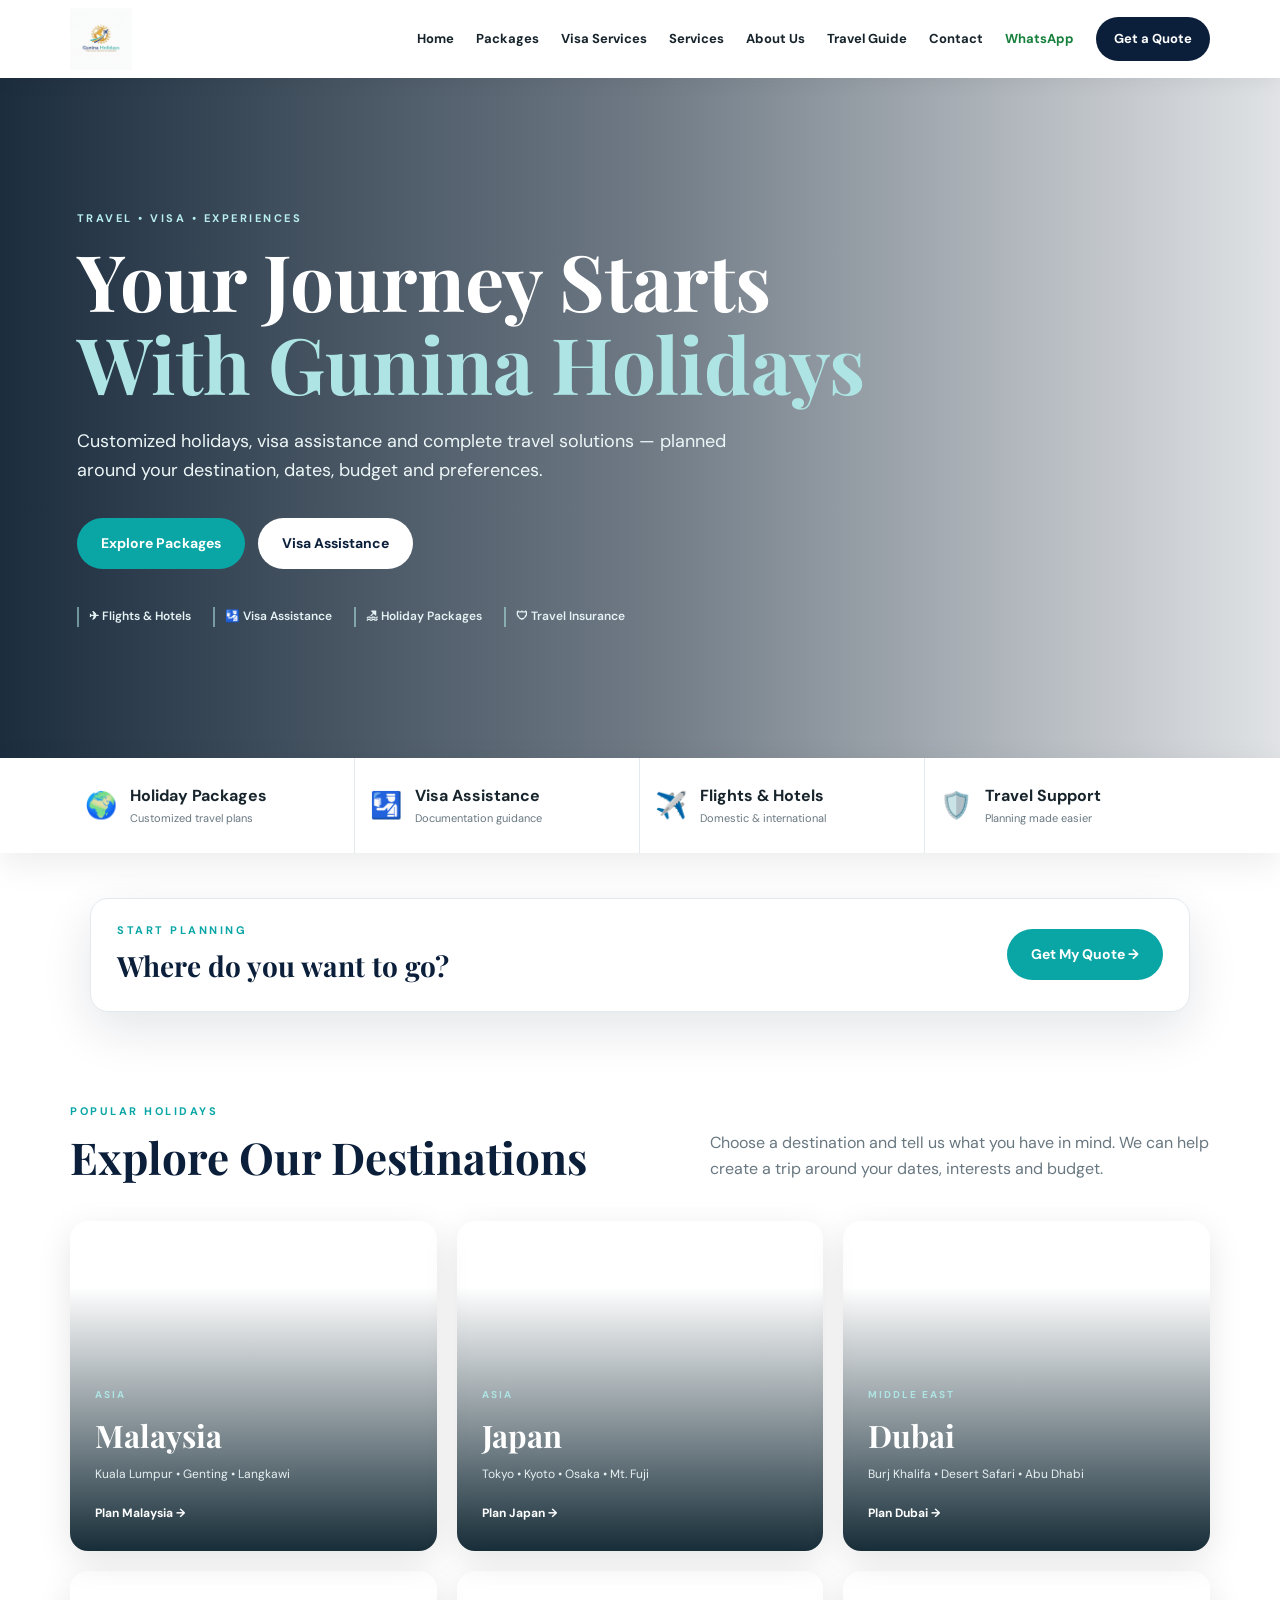
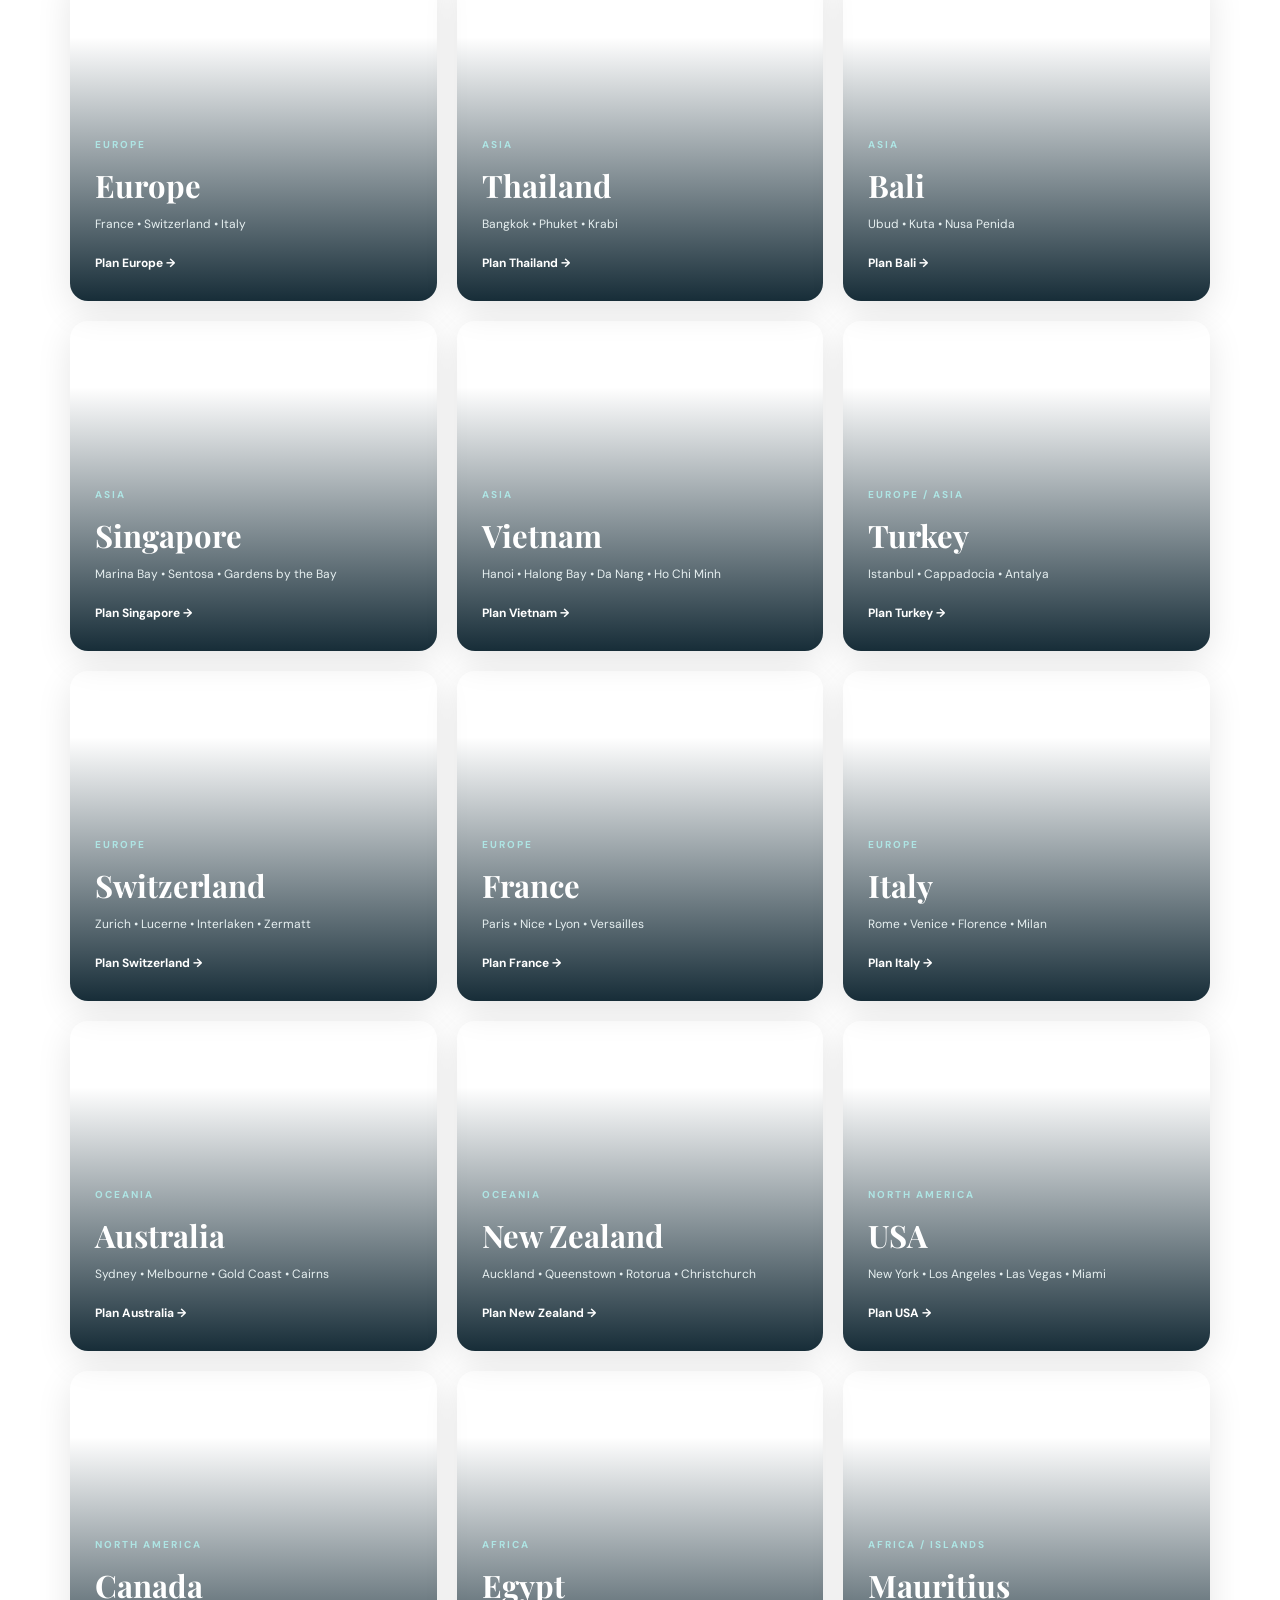
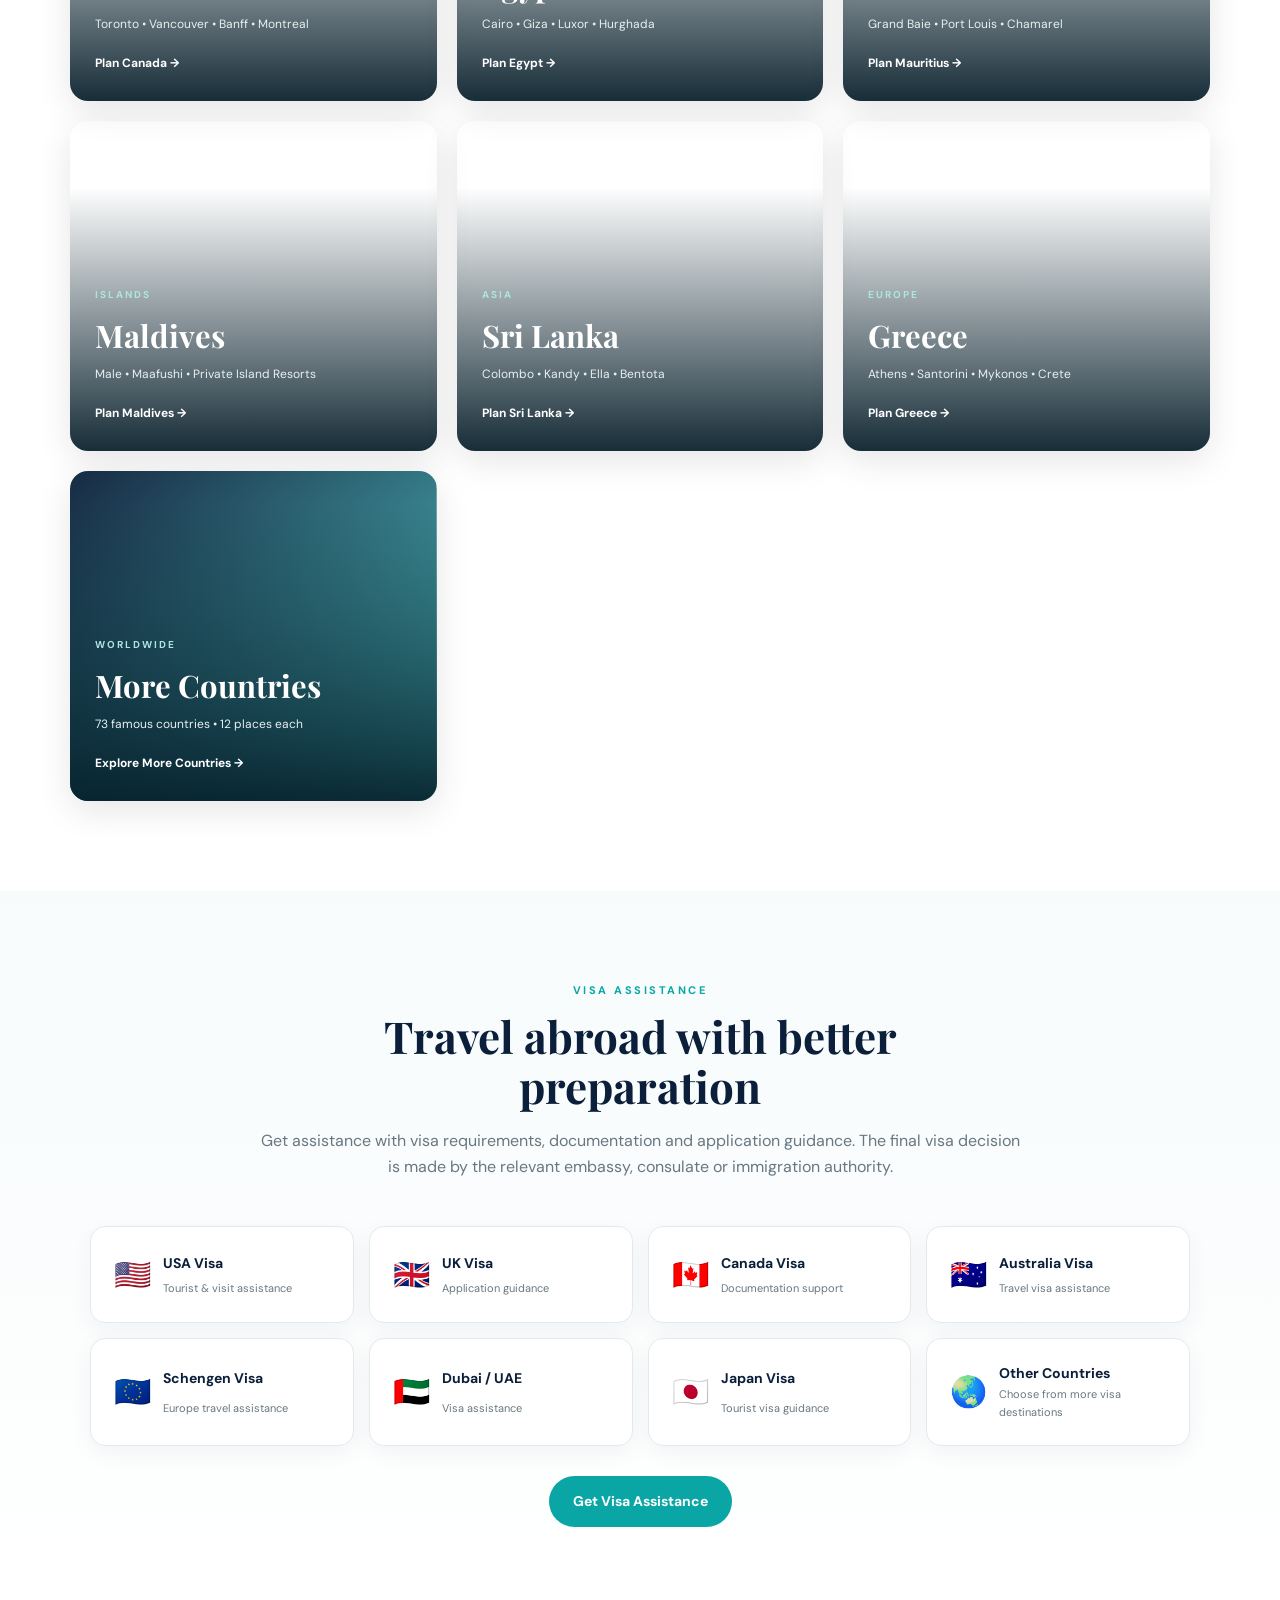
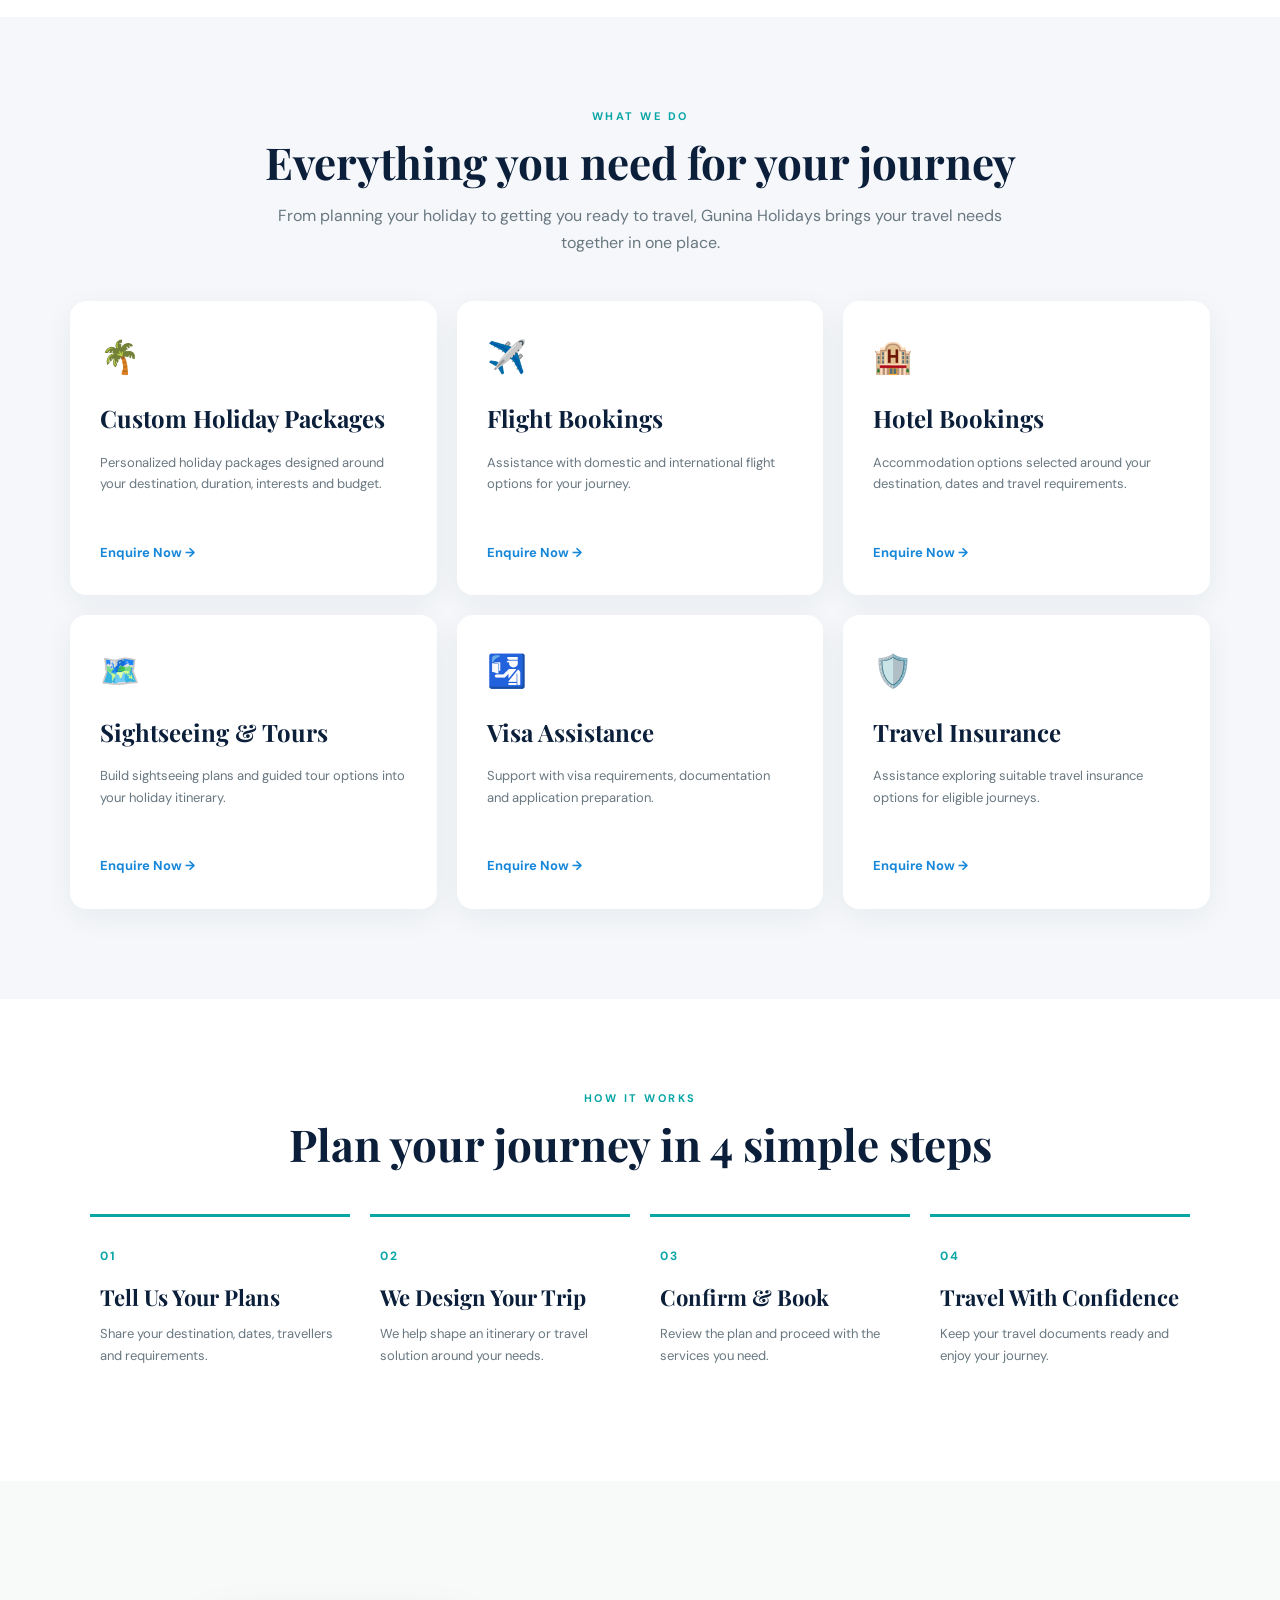
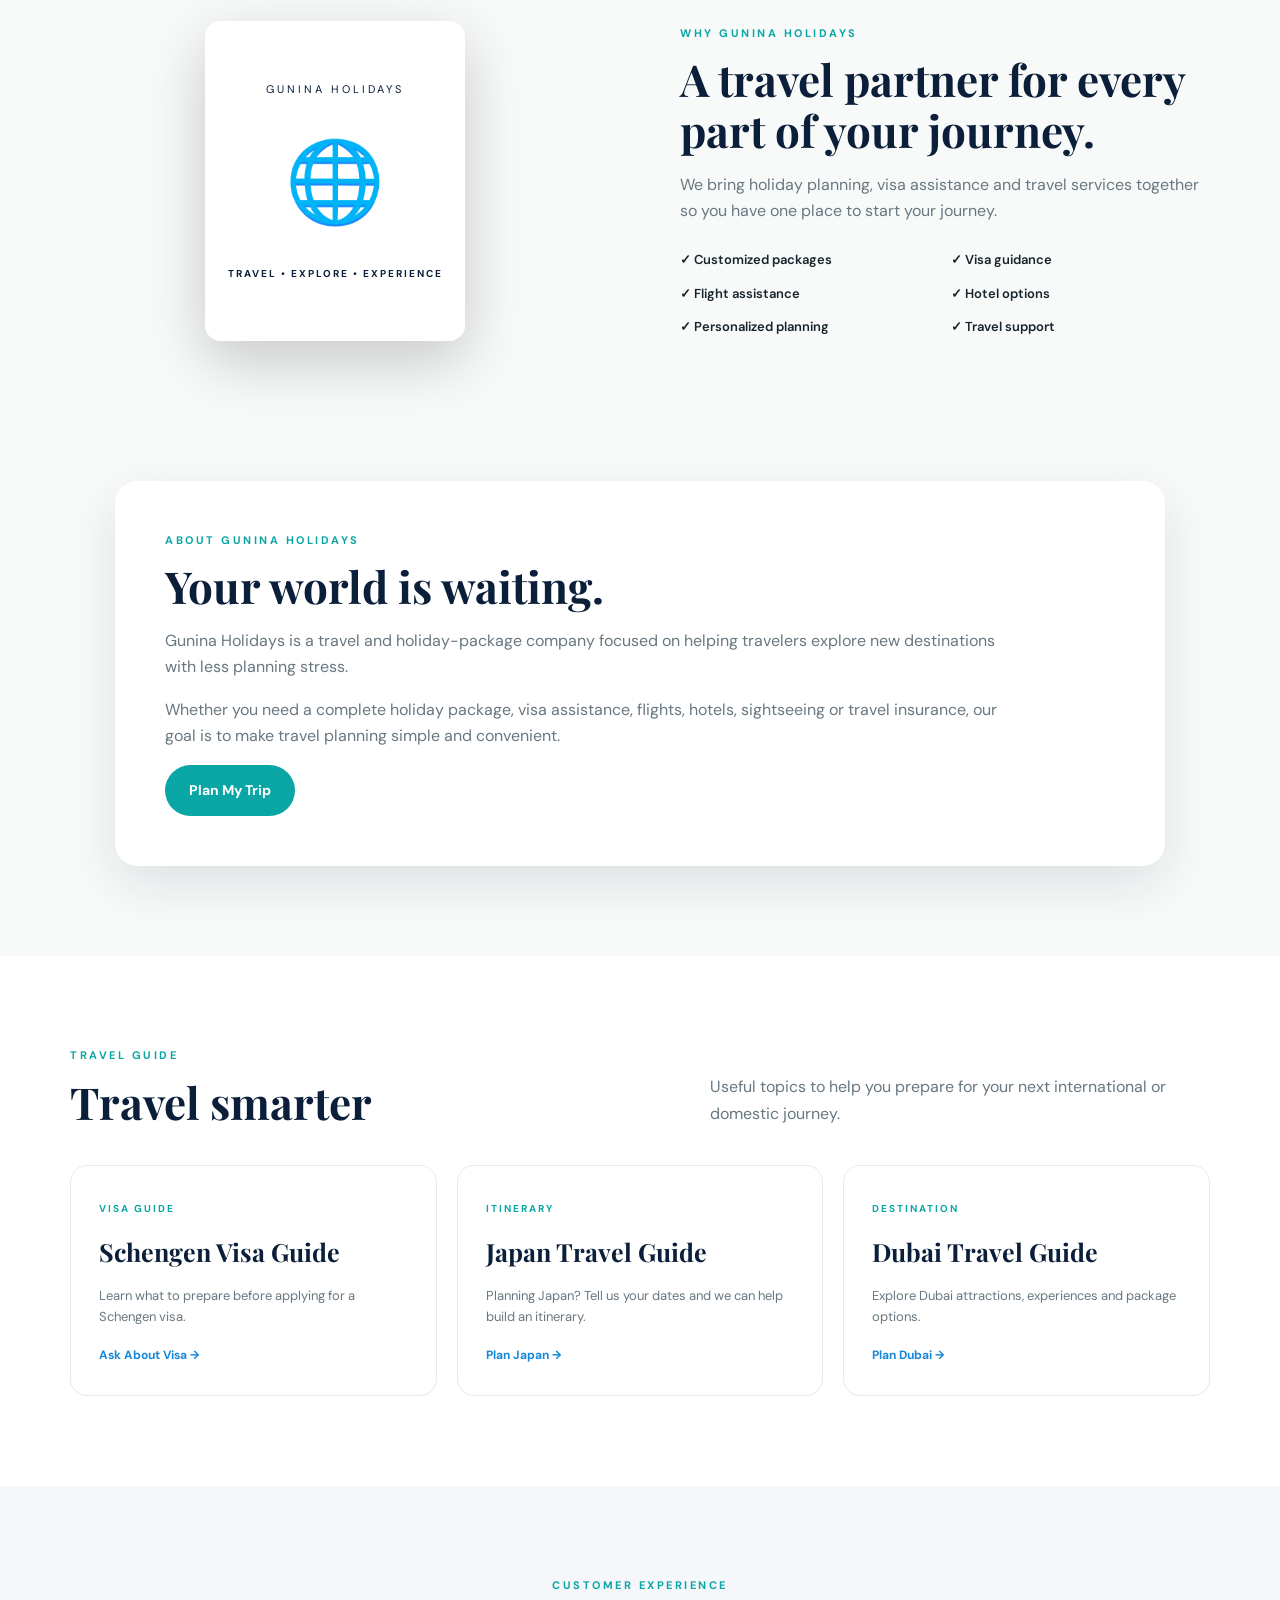
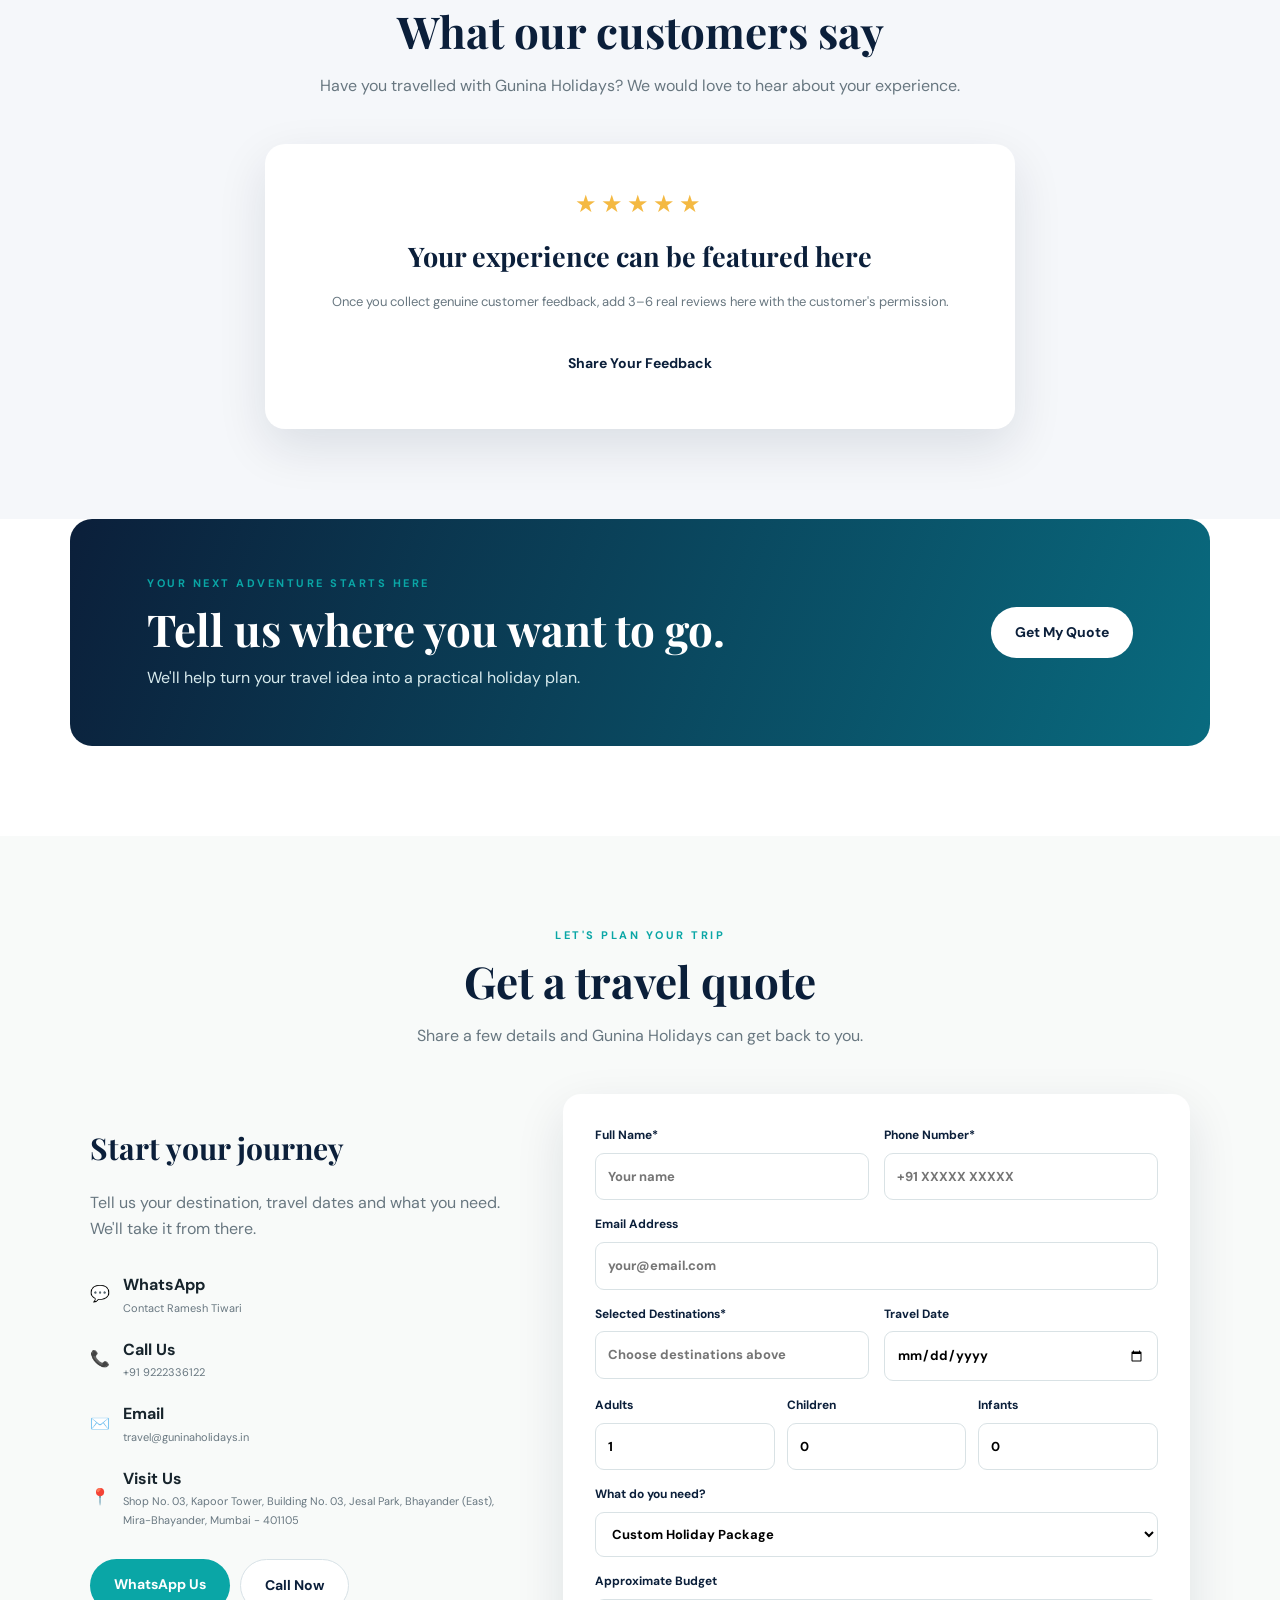
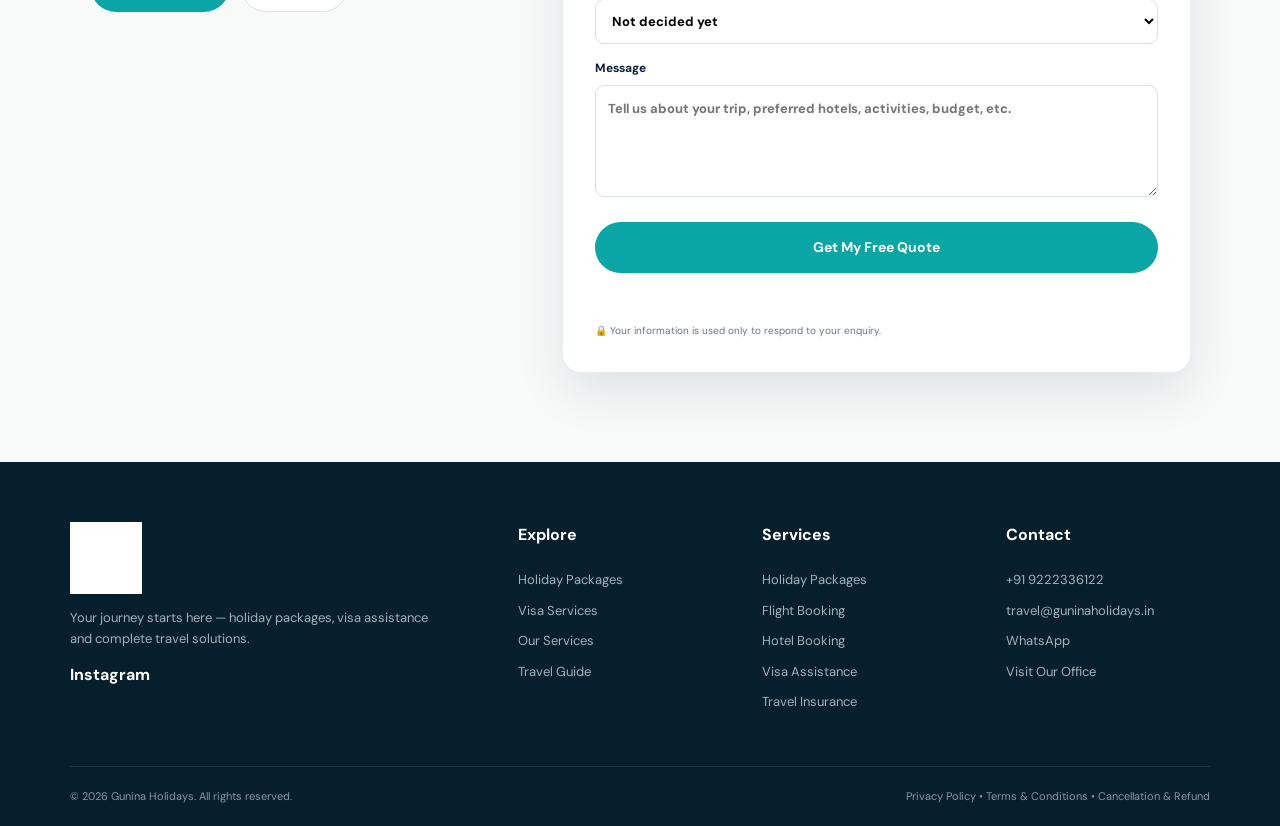
<file: index.html>
<!DOCTYPE html>
<html lang="en">
<head>
  <meta charset="UTF-8">
  <meta name="viewport" content="width=device-width, initial-scale=1.0">

  <title>Gunina Holidays | Holiday Packages, Visa Assistance & Travel Services</title>
  <meta name="description" content="Gunina Holidays offers customized domestic and international holiday packages, visa assistance, flight and hotel bookings, sightseeing and travel insurance. Plan your journey with us.">
  <meta name="keywords" content="Gunina Holidays, holiday packages, visa assistance, travel agency, travel agency Bhayander, visa consultant Bhayander, Dubai packages, Japan packages, Malaysia packages, Singapore packages, Vietnam packages, Europe packages, Schengen visa assistance, worldwide visa assistance">
  <meta name="author" content="Gunina Holidays">
  <meta name="robots" content="index, follow">
  <link rel="canonical" href="https://www.guninaholidays.in/">

  <meta property="og:title" content="Gunina Holidays | Your Journey Starts Here">
  <meta property="og:description" content="Customized holidays, visa assistance, flights, hotels and travel insurance from Gunina Holidays.">
  <meta property="og:type" content="website">
  <meta property="og:url" content="https://www.guninaholidays.in/">
  <meta property="og:image" content="gunina-holidays-logo.png">

  <meta name="theme-color" content="#0b1f3a">
  <link rel="preconnect" href="https://fonts.googleapis.com">
  <link rel="preconnect" href="https://fonts.gstatic.com" crossorigin>
  <link href="https://fonts.googleapis.com/css2?family=DM+Sans:wght@400;500;600;700&family=Playfair+Display:wght@600;700&display=swap" rel="stylesheet">
  <link rel="stylesheet" href="style.css">

  <script type="application/ld+json">
  {
    "@context": "https://schema.org",
    "@type": "TravelAgency",
    "name": "Gunina Holidays",
    "url": "https://www.guninaholidays.in/",
    "telephone": "+91 9222336122",
    "email": "travel@guninaholidays.in",
    "logo": "https://www.guninaholidays.in/gunina-holidays-logo.png",
    "description": "Holiday packages, visa assistance, flight and hotel bookings, sightseeing and travel insurance.",
    "address": {
      "@type": "PostalAddress",
      "streetAddress": "Shop No. 03, Kapoor Tower, Building No. 03, Jesal Park",
      "addressLocality": "Bhayander East",
      "addressRegion": "Maharashtra",
      "postalCode": "401105",
      "addressCountry": "IN"
    }
  }
  </script>
</head>

<body>
  <header class="navbar" id="top">
    <a class="brand" href="#home" aria-label="Gunina Holidays home">
      <img class="brand-logo" src="gunina-holidays-logo.png" alt="Gunina Holidays">
    </a>

    <button class="menu-toggle" aria-label="Open navigation menu" aria-expanded="false">☰</button>

    <nav class="nav-links" aria-label="Main navigation">
      <a href="#home">Home</a>
      <a href="#packages">Packages</a>
      <a href="#visa">Visa Services</a>
      <a href="#services">Services</a>
      <a href="#about">About Us</a>
      <a href="#travel-guide">Travel Guide</a>
      <a href="#contact">Contact</a>
      <a class="nav-whatsapp" href="https://wa.me/919222336122" target="_blank" rel="noopener">WhatsApp</a>
      <a href="#contact" class="nav-cta">Get a Quote</a>
    </nav>
  </header>

  <main>
    <!-- HERO -->
    <section id="home" class="hero">
      <div class="hero-overlay"></div>
      <div class="hero-content">
        <p class="eyebrow">TRAVEL • VISA • EXPERIENCES</p>
        <h1>Your Journey Starts <span>With Gunina Holidays</span></h1>
        <p class="hero-text">
          Customized holidays, visa assistance and complete travel solutions —
          planned around your destination, dates, budget and preferences.
        </p>
        <div class="hero-actions">
          <a href="#packages" class="btn btn-primary">Explore Packages</a>
          <a href="#visa" class="btn btn-light">Visa Assistance</a>
        </div>
        <div class="hero-trust">
          <span>✈ Flights & Hotels</span>
          <span>🛂 Visa Assistance</span>
          <span>🏖 Holiday Packages</span>
          <span>🛡 Travel Insurance</span>
        </div>
      </div>
    </section>

    <!-- QUICK SERVICES -->
    <section class="quick-services" aria-label="Key travel services">
      <div><div class="quick-icon">🌍</div><div><strong>Holiday Packages</strong><small>Customized travel plans</small></div></div>
      <div><div class="quick-icon">🛂</div><div><strong>Visa Assistance</strong><small>Documentation guidance</small></div></div>
      <div><div class="quick-icon">✈️</div><div><strong>Flights & Hotels</strong><small>Domestic & international</small></div></div>
      <div><div class="quick-icon">🛡️</div><div><strong>Travel Support</strong><small>Planning made easier</small></div></div>
    </section>

    <!-- QUICK ENQUIRY -->
    <section class="quick-enquiry">
      <div>
        <p class="eyebrow">START PLANNING</p>
        <h2>Where do you want to go?</h2>
      </div>
      <a href="#destinationPicker" class="btn btn-primary open-quote-picker">Get My Quote →</a>
    </section>

    <!-- PACKAGES -->
    <section id="packages" class="section">
      <div class="section-heading">
        <div>
          <p class="eyebrow">POPULAR HOLIDAYS</p>
          <h2>Explore Our Destinations</h2>
        </div>
        <p>Choose a destination and tell us what you have in mind. We can help create a trip around your dates, interests and budget.</p>
      </div>

      <div class="destination-grid">
        <article class="destination-card malaysia" data-destination="Malaysia"><div class="card-content"><span>ASIA</span><h3>Malaysia</h3><p>Kuala Lumpur • Genting • Langkawi</p><button type="button" class="card-plan">Plan Malaysia →</button></div></article>
        <article class="destination-card japan" data-destination="Japan"><div class="card-content"><span>ASIA</span><h3>Japan</h3><p>Tokyo • Kyoto • Osaka • Mt. Fuji</p><button type="button" class="card-plan">Plan Japan →</button></div></article>
        <article class="destination-card dubai" data-destination="Dubai / UAE"><div class="card-content"><span>MIDDLE EAST</span><h3>Dubai</h3><p>Burj Khalifa • Desert Safari • Abu Dhabi</p><button type="button" class="card-plan">Plan Dubai →</button></div></article>
        <article class="destination-card europe" data-destination="Europe"><div class="card-content"><span>EUROPE</span><h3>Europe</h3><p>France • Switzerland • Italy</p><button type="button" class="card-plan">Plan Europe →</button></div></article>
        <article class="destination-card thailand" data-destination="Thailand"><div class="card-content"><span>ASIA</span><h3>Thailand</h3><p>Bangkok • Phuket • Krabi</p><button type="button" class="card-plan">Plan Thailand →</button></div></article>
        <article class="destination-card bali" data-destination="Bali / Indonesia"><div class="card-content"><span>ASIA</span><h3>Bali</h3><p>Ubud • Kuta • Nusa Penida</p><button type="button" class="card-plan">Plan Bali →</button></div></article>
        <article class="destination-card singapore" data-destination="Singapore"><div class="card-content"><span>ASIA</span><h3>Singapore</h3><p>Marina Bay • Sentosa • Gardens by the Bay</p><button type="button" class="card-plan">Plan Singapore →</button></div></article>
        <article class="destination-card vietnam" data-destination="Vietnam"><div class="card-content"><span>ASIA</span><h3>Vietnam</h3><p>Hanoi • Halong Bay • Da Nang • Ho Chi Minh</p><button type="button" class="card-plan">Plan Vietnam →</button></div></article>
        <article class="destination-card turkey" data-destination="Turkey"><div class="card-content"><span>EUROPE / ASIA</span><h3>Turkey</h3><p>Istanbul • Cappadocia • Antalya</p><button type="button" class="card-plan">Plan Turkey →</button></div></article>
        <article class="destination-card switzerland" data-destination="Switzerland"><div class="card-content"><span>EUROPE</span><h3>Switzerland</h3><p>Zurich • Lucerne • Interlaken • Zermatt</p><button type="button" class="card-plan">Plan Switzerland →</button></div></article>
        <article class="destination-card france" data-destination="France"><div class="card-content"><span>EUROPE</span><h3>France</h3><p>Paris • Nice • Lyon • Versailles</p><button type="button" class="card-plan">Plan France →</button></div></article>
        <article class="destination-card italy" data-destination="Italy"><div class="card-content"><span>EUROPE</span><h3>Italy</h3><p>Rome • Venice • Florence • Milan</p><button type="button" class="card-plan">Plan Italy →</button></div></article>
        <article class="destination-card australia" data-destination="Australia"><div class="card-content"><span>OCEANIA</span><h3>Australia</h3><p>Sydney • Melbourne • Gold Coast • Cairns</p><button type="button" class="card-plan">Plan Australia →</button></div></article>
        <article class="destination-card newzealand" data-destination="New Zealand"><div class="card-content"><span>OCEANIA</span><h3>New Zealand</h3><p>Auckland • Queenstown • Rotorua • Christchurch</p><button type="button" class="card-plan">Plan New Zealand →</button></div></article>
        <article class="destination-card usa" data-destination="USA"><div class="card-content"><span>NORTH AMERICA</span><h3>USA</h3><p>New York • Los Angeles • Las Vegas • Miami</p><button type="button" class="card-plan">Plan USA →</button></div></article>
        <article class="destination-card canada" data-destination="Canada"><div class="card-content"><span>NORTH AMERICA</span><h3>Canada</h3><p>Toronto • Vancouver • Banff • Montreal</p><button type="button" class="card-plan">Plan Canada →</button></div></article>
        <article class="destination-card egypt" data-destination="Egypt"><div class="card-content"><span>AFRICA</span><h3>Egypt</h3><p>Cairo • Giza • Luxor • Hurghada</p><button type="button" class="card-plan">Plan Egypt →</button></div></article>
        <article class="destination-card mauritius" data-destination="Mauritius"><div class="card-content"><span>AFRICA / ISLANDS</span><h3>Mauritius</h3><p>Grand Baie • Port Louis • Chamarel</p><button type="button" class="card-plan">Plan Mauritius →</button></div></article>
        <article class="destination-card maldives" data-destination="Maldives"><div class="card-content"><span>ISLANDS</span><h3>Maldives</h3><p>Male • Maafushi • Private Island Resorts</p><button type="button" class="card-plan">Plan Maldives →</button></div></article>
        <article class="destination-card sri-lanka" data-destination="Sri Lanka"><div class="card-content"><span>ASIA</span><h3>Sri Lanka</h3><p>Colombo • Kandy • Ella • Bentota</p><button type="button" class="card-plan">Plan Sri Lanka →</button></div></article>
        <article class="destination-card greece" data-destination="Greece"><div class="card-content"><span>EUROPE</span><h3>Greece</h3><p>Athens • Santorini • Mykonos • Crete</p><button type="button" class="card-plan">Plan Greece →</button></div></article>
        <article class="destination-card more-countries" data-more-countries="true"><div class="card-content"><span>WORLDWIDE</span><h3>More Countries</h3><p>73 famous countries • 12 places each</p><button type="button" class="card-plan">Explore More Countries →</button></div></article>
      </div>
    </section>

    <!-- VISA -->
    <section id="visa" class="section visa-section">
      <div class="center-heading">
        <p class="eyebrow">VISA ASSISTANCE</p>
        <h2>Travel abroad with better preparation</h2>
        <p>Get assistance with visa requirements, documentation and application guidance. The final visa decision is made by the relevant embassy, consulate or immigration authority.</p>
      </div>

      <div class="visa-grid">
        <a class="visa-card" href="#contact"><span>🇺🇸</span><strong>USA Visa</strong><small>Tourist & visit assistance</small></a>
        <a class="visa-card" href="#contact"><span>🇬🇧</span><strong>UK Visa</strong><small>Application guidance</small></a>
        <a class="visa-card" href="#contact"><span>🇨🇦</span><strong>Canada Visa</strong><small>Documentation support</small></a>
        <a class="visa-card" href="#contact"><span>🇦🇺</span><strong>Australia Visa</strong><small>Travel visa assistance</small></a>
        <a class="visa-card" href="#contact"><span>🇪🇺</span><strong>Schengen Visa</strong><small>Europe travel assistance</small></a>
        <a class="visa-card" href="#contact"><span>🇦🇪</span><strong>Dubai / UAE</strong><small>Visa assistance</small></a>
        <a class="visa-card" href="#contact"><span>🇯🇵</span><strong>Japan Visa</strong><small>Tourist visa guidance</small></a>
        <button class="visa-card visa-other-btn" type="button" id="openOtherVisa"><span>🌏</span><strong>Other Countries</strong><small>Choose from more visa destinations</small></button>
      </div>

      <div class="center-action"><a href="#contact" class="btn btn-primary">Get Visa Assistance</a></div>
    </section>

    <!-- SERVICES -->
    <section id="services" class="section services-section">
      <div class="center-heading">
        <p class="eyebrow">WHAT WE DO</p>
        <h2>Everything you need for your journey</h2>
        <p>From planning your holiday to getting you ready to travel, Gunina Holidays brings your travel needs together in one place.</p>
      </div>

      <div class="service-grid">
        <article class="service-card"><div class="service-icon">🌴</div><h3>Custom Holiday Packages</h3><p>Personalized holiday packages designed around your destination, duration, interests and budget.</p><a href="#contact">Enquire Now →</a></article>
        <article class="service-card"><div class="service-icon">✈️</div><h3>Flight Bookings</h3><p>Assistance with domestic and international flight options for your journey.</p><a href="#contact">Enquire Now →</a></article>
        <article class="service-card"><div class="service-icon">🏨</div><h3>Hotel Bookings</h3><p>Accommodation options selected around your destination, dates and travel requirements.</p><a href="#contact">Enquire Now →</a></article>
        <article class="service-card"><div class="service-icon">🗺️</div><h3>Sightseeing & Tours</h3><p>Build sightseeing plans and guided tour options into your holiday itinerary.</p><a href="#contact">Enquire Now →</a></article>
        <article class="service-card"><div class="service-icon">🛂</div><h3>Visa Assistance</h3><p>Support with visa requirements, documentation and application preparation.</p><a href="#contact">Enquire Now →</a></article>
        <article class="service-card"><div class="service-icon">🛡️</div><h3>Travel Insurance</h3><p>Assistance exploring suitable travel insurance options for eligible journeys.</p><a href="#contact">Enquire Now →</a></article>
      </div>
    </section>

    <!-- HOW IT WORKS -->
    <section class="section steps-section">
      <div class="center-heading">
        <p class="eyebrow">HOW IT WORKS</p>
        <h2>Plan your journey in 4 simple steps</h2>
      </div>

      <div class="steps-grid">
        <div class="step"><span>01</span><h3>Tell Us Your Plans</h3><p>Share your destination, dates, travellers and requirements.</p></div>
        <div class="step"><span>02</span><h3>We Design Your Trip</h3><p>We help shape an itinerary or travel solution around your needs.</p></div>
        <div class="step"><span>03</span><h3>Confirm & Book</h3><p>Review the plan and proceed with the services you need.</p></div>
        <div class="step"><span>04</span><h3>Travel With Confidence</h3><p>Keep your travel documents ready and enjoy your journey.</p></div>
      </div>
    </section>

    <!-- WHY US -->
    <section class="section why-section">
      <div class="about-section">
        <div class="about-visual">
          <div class="passport-card">
            <div class="passport-top">GUNINA HOLIDAYS</div>
            <div class="passport-globe">🌐</div>
            <strong>TRAVEL • EXPLORE • EXPERIENCE</strong>
          </div>
        </div>
        <div class="about-copy">
          <p class="eyebrow">WHY GUNINA HOLIDAYS</p>
          <h2>A travel partner for every part of your journey.</h2>
          <p>We bring holiday planning, visa assistance and travel services together so you have one place to start your journey.</p>
          <div class="about-points">
            <span>✓ Customized packages</span>
            <span>✓ Visa guidance</span>
            <span>✓ Flight assistance</span>
            <span>✓ Hotel options</span>
            <span>✓ Personalized planning</span>
            <span>✓ Travel support</span>
          </div>
        </div>
      </div>
    </section>

    <!-- ABOUT -->
    <section id="about" class="section about-text-section">
      <div class="about-text-card">
        <p class="eyebrow">ABOUT GUNINA HOLIDAYS</p>
        <h2>Your world is waiting.</h2>
        <p>Gunina Holidays is a travel and holiday-package company focused on helping travelers explore new destinations with less planning stress.</p>
        <p>Whether you need a complete holiday package, visa assistance, flights, hotels, sightseeing or travel insurance, our goal is to make travel planning simple and convenient.</p>
        <a href="#contact" class="btn btn-primary">Plan My Trip</a>
      </div>
    </section>

    <!-- TRAVEL GUIDE -->
    <section id="travel-guide" class="section guide-section">
      <div class="section-heading">
        <div>
          <p class="eyebrow">TRAVEL GUIDE</p>
          <h2>Travel smarter</h2>
        </div>
        <p>Useful topics to help you prepare for your next international or domestic journey.</p>
      </div>

      <div class="guide-grid">
        <article><span>VISA GUIDE</span><h3>Schengen Visa Guide</h3><p>Learn what to prepare before applying for a Schengen visa.</p><a href="#contact">Ask About Visa →</a></article>
        <article><span>ITINERARY</span><h3>Japan Travel Guide</h3><p>Planning Japan? Tell us your dates and we can help build an itinerary.</p><a href="#contact">Plan Japan →</a></article>
        <article><span>DESTINATION</span><h3>Dubai Travel Guide</h3><p>Explore Dubai attractions, experiences and package options.</p><a href="#contact">Plan Dubai →</a></article>
      </div>
    </section>

    <!-- REVIEWS -->
    <section class="section reviews-section">
      <div class="center-heading">
        <p class="eyebrow">CUSTOMER EXPERIENCE</p>
        <h2>What our customers say</h2>
        <p>Have you travelled with Gunina Holidays? We would love to hear about your experience.</p>
      </div>

      <div class="review-note">
        <div class="stars">★★★★★</div>
        <h3>Your experience can be featured here</h3>
        <p>Once you collect genuine customer feedback, add 3–6 real reviews here with the customer's permission.</p>
        <button type="button" class="btn btn-light" id="openFeedback">Share Your Feedback</button>
      </div>
    </section>

    <!-- CTA -->
    <section class="quote-banner">
      <div>
        <p class="eyebrow">YOUR NEXT ADVENTURE STARTS HERE</p>
        <h2>Tell us where you want to go.</h2>
        <p>We'll help turn your travel idea into a practical holiday plan.</p>
      </div>
      <a href="#destinationPicker" class="btn btn-light open-quote-picker">Get My Quote</a>
    </section>

    <!-- CONTACT -->
    <section id="contact" class="section contact-section">
      <div class="center-heading">
        <p class="eyebrow">LET'S PLAN YOUR TRIP</p>
        <h2>Get a travel quote</h2>
        <p>Share a few details and Gunina Holidays can get back to you.</p>
      </div>

      <div class="contact-layout">
        <div class="contact-info">
          <h3>Start your journey</h3>
          <p>Tell us your destination, travel dates and what you need. We'll take it from there.</p>

          <a class="contact-line" href="https://wa.me/919222336122" target="_blank" rel="noopener">
            💬 <span><strong>WhatsApp</strong><small>Contact Ramesh Tiwari</small></span>
          </a>
          <a class="contact-line" href="tel:+919222336122">
            📞 <span><strong>Call Us</strong><small>+91 9222336122</small></span>
          </a>
          <a class="contact-line" href="mailto:travel@guninaholidays.in">
            ✉️ <span><strong>Email</strong><small>travel@guninaholidays.in</small></span>
          </a>
          <div class="contact-line">
            📍 <span><strong>Visit Us</strong><small>Shop No. 03, Kapoor Tower, Building No. 03, Jesal Park, Bhayander (East), Mira-Bhayander, Mumbai - 401105</small></span>
          </div>

          <div class="contact-actions">
            <a class="btn btn-primary" href="https://wa.me/919222336122" target="_blank" rel="noopener">WhatsApp Us</a>
            <a class="btn btn-outline" href="tel:+919222336122">Call Now</a>
          </div>
        </div>

        <form id="quoteForm" class="quote-form" novalidate>
          <input type="hidden" name="access_key" value="39f1747b-3156-4128-b52c-34c83913263d">
          <input type="hidden" name="subject" value="New Website Enquiry - Gunina Holidays">
          <input type="hidden" name="from_name" value="Gunina Holidays Website">
          <input type="checkbox" name="botcheck" style="display:none">

          <div class="form-row">
            <label>Full Name*<input name="name" required placeholder="Your name"></label>
            <label>Phone Number*<input name="phone" required inputmode="tel" placeholder="+91 XXXXX XXXXX"></label>
          </div>

          <label>Email Address<input name="email" type="email" placeholder="your@email.com"></label>

          <div class="form-row">
            <label>Selected Destinations*<input name="destination" id="destinationInput" required placeholder="Choose destinations above"></label>
          <input type="hidden" name="selected_places" id="selectedPlacesInput">
            <label>Travel Date<input name="date" type="date"></label>
          </div>

          <div class="traveller-row">
            <label>Adults<input name="adults" type="number" min="1" value="1"></label>
            <label>Children<input name="children" type="number" min="0" value="0"></label>
            <label>Infants<input name="infants" type="number" min="0" value="0"></label>
          </div>

          <label>What do you need?
            <select name="service">
              <option>Custom Holiday Package</option>
              <option>Visa Assistance</option>
              <option>Flight Booking</option>
              <option>Hotel Booking</option>
              <option>Sightseeing & Guided Tours</option>
              <option>Travel Insurance</option>
              <option>Complete Travel Planning</option>
              <option>Other</option>
            </select>
          </label>

          <label>Approximate Budget
            <select name="budget">
              <option>Not decided yet</option>
              <option>Under ₹50,000</option>
              <option>₹50,000 – ₹1,00,000</option>
              <option>₹1,00,000 – ₹2,00,000</option>
              <option>₹2,00,000+</option>
            </select>
          </label>

          <label>Message<textarea name="message" rows="4" required placeholder="Tell us about your trip, preferred hotels, activities, budget, etc."></textarea></label>

          <button class="btn btn-primary form-submit" type="submit">Get My Free Quote</button>
          <p id="formMessage" class="form-message" aria-live="polite"></p>
          <p class="form-note">🔒 Your information is used only to respond to your enquiry.</p>
        </form>
      </div>
    </section>
  </main>



  <!-- DESTINATION PICKER -->
  <div class="modal" id="destinationPicker" aria-hidden="true">
    <div class="modal-backdrop" data-close-modal></div>
    <div class="modal-panel destination-panel" role="dialog" aria-modal="true" aria-labelledby="pickerTitle">
      <button class="modal-close" type="button" aria-label="Close" data-close-modal>×</button>
      <p class="eyebrow">CUSTOMIZE YOUR TRIP</p>
      <h2 id="pickerTitle">Choose your destinations</h2>
      <p class="modal-intro">Select a country or region, then choose the famous places you would like to visit.</p>
      <div class="picker-step">
        <div class="picker-label">1. Select countries / regions</div>
        <div class="country-picker" id="countryPicker"></div>
      </div>
      <div class="picker-step" id="placesStep" hidden>
        <div class="picker-label">2. Select places <span id="selectedCountryLabel"></span></div>
        <div class="place-picker" id="placePicker"></div>
      </div>
      <div class="selection-summary">
        <strong>Your selected destinations</strong>
        <div id="selectionTags"><span class="empty-selection">No places selected yet.</span></div>
      </div>
      <button type="button" class="btn btn-primary picker-enquire" id="proceedEnquiry" disabled>Put Enquiry →</button>
    </div>
  </div>

  <!-- OTHER VISA COUNTRIES -->
  <div class="modal" id="visaPicker" aria-hidden="true">
    <div class="modal-backdrop" data-close-modal></div>
    <div class="modal-panel visa-picker-panel" role="dialog" aria-modal="true" aria-labelledby="visaPickerTitle">
      <button class="modal-close" type="button" aria-label="Close" data-close-modal>×</button>
      <p class="eyebrow">VISA ASSISTANCE</p>
      <h2 id="visaPickerTitle">Other Countries</h2>
      <p class="modal-intro">Select the country for which you need visa assistance.</p>
      <div class="other-visa-grid" id="otherVisaGrid"></div>
      <button type="button" class="btn btn-primary visa-enquire" id="visaEnquire" disabled>Enquire for Selected Visa →</button>
    </div>
  </div>

  <!-- FEEDBACK MODAL -->
  <div class="modal" id="feedbackModal" aria-hidden="true">
    <div class="modal-backdrop" data-close-modal></div>
    <div class="modal-panel feedback-panel" role="dialog" aria-modal="true" aria-labelledby="feedbackTitle">
      <button class="modal-close" type="button" aria-label="Close" data-close-modal>×</button>
      <p class="eyebrow">SHARE YOUR EXPERIENCE</p>
      <h2 id="feedbackTitle">Share Your Feedback</h2>
      <p class="modal-intro">Your feedback helps other travelers discover Gunina Holidays.</p>
      <form id="feedbackForm">
        <input type="hidden" name="access_key" value="39f1747b-3156-4128-b52c-34c83913263d">
        <input type="hidden" name="subject" value="New Customer Feedback - Gunina Holidays Website">
        <input type="hidden" name="from_name" value="Gunina Holidays Website Feedback">
        <input type="checkbox" name="botcheck" style="display:none">
        <label>Your Name*<input name="name" required placeholder="Your name"></label>
        <label>Email Address<input name="email" type="email" placeholder="your@email.com"></label>
        <label>Rating*
          <select name="rating" required>
            <option value="">Select rating</option><option>★★★★★ - Excellent</option><option>★★★★☆ - Very Good</option><option>★★★☆☆ - Good</option><option>★★☆☆☆ - Average</option><option>★☆☆☆☆ - Needs Improvement</option>
          </select>
        </label>
        <label>Your Feedback*<textarea name="feedback" rows="5" required placeholder="Tell us about your experience with Gunina Holidays"></textarea></label>
        <button class="btn btn-primary form-submit" type="submit">Submit Feedback</button>
        <p id="feedbackMessage" class="form-message" aria-live="polite"></p>
        <p class="form-note">🔒 Your feedback is sent securely to Gunina Holidays.</p>
      </form>
    </div>
  </div>

  <!-- FOOTER -->
  <footer>
    <div class="footer-main">
      <div>
        <a class="brand footer-brand" href="#home"><img class="brand-logo" src="gunina-holidays-logo.png" alt="Gunina Holidays"></a>
        <p>Your journey starts here — holiday packages, visa assistance and complete travel solutions.</p>
        <div class="footer-social">
          <a href="https://www.instagram.com/guninaholidays.ind/" target="_blank" rel="noopener">Instagram</a>
        </div>
      </div>

      <div>
        <h4>Explore</h4>
        <a href="#packages">Holiday Packages</a>
        <a href="#visa">Visa Services</a>
        <a href="#services">Our Services</a>
        <a href="#travel-guide">Travel Guide</a>
      </div>

      <div>
        <h4>Services</h4>
        <a href="#contact">Holiday Packages</a>
        <a href="#contact">Flight Booking</a>
        <a href="#contact">Hotel Booking</a>
        <a href="#contact">Visa Assistance</a>
        <a href="#contact">Travel Insurance</a>
      </div>

      <div>
        <h4>Contact</h4>
        <a href="tel:+919222336122">+91 9222336122</a>
        <a href="mailto:travel@guninaholidays.in">travel@guninaholidays.in</a>
        <a href="https://wa.me/919222336122" target="_blank" rel="noopener">WhatsApp</a>
        <a href="#contact">Visit Our Office</a>
      </div>
    </div>

    <div class="footer-bottom">
      <span>© 2026 Gunina Holidays. All rights reserved.</span>
      <span>Privacy Policy • Terms & Conditions • Cancellation & Refund</span>
    </div>
  </footer>

  <div class="mobile-contact-bar">
    <a href="tel:+919222336122">☎ Call Now</a>
    <a href="https://wa.me/919222336122" target="_blank" rel="noopener">💬 WhatsApp</a>
  </div>

  <script src="script.js"></script>
</body>
</html>
</file>
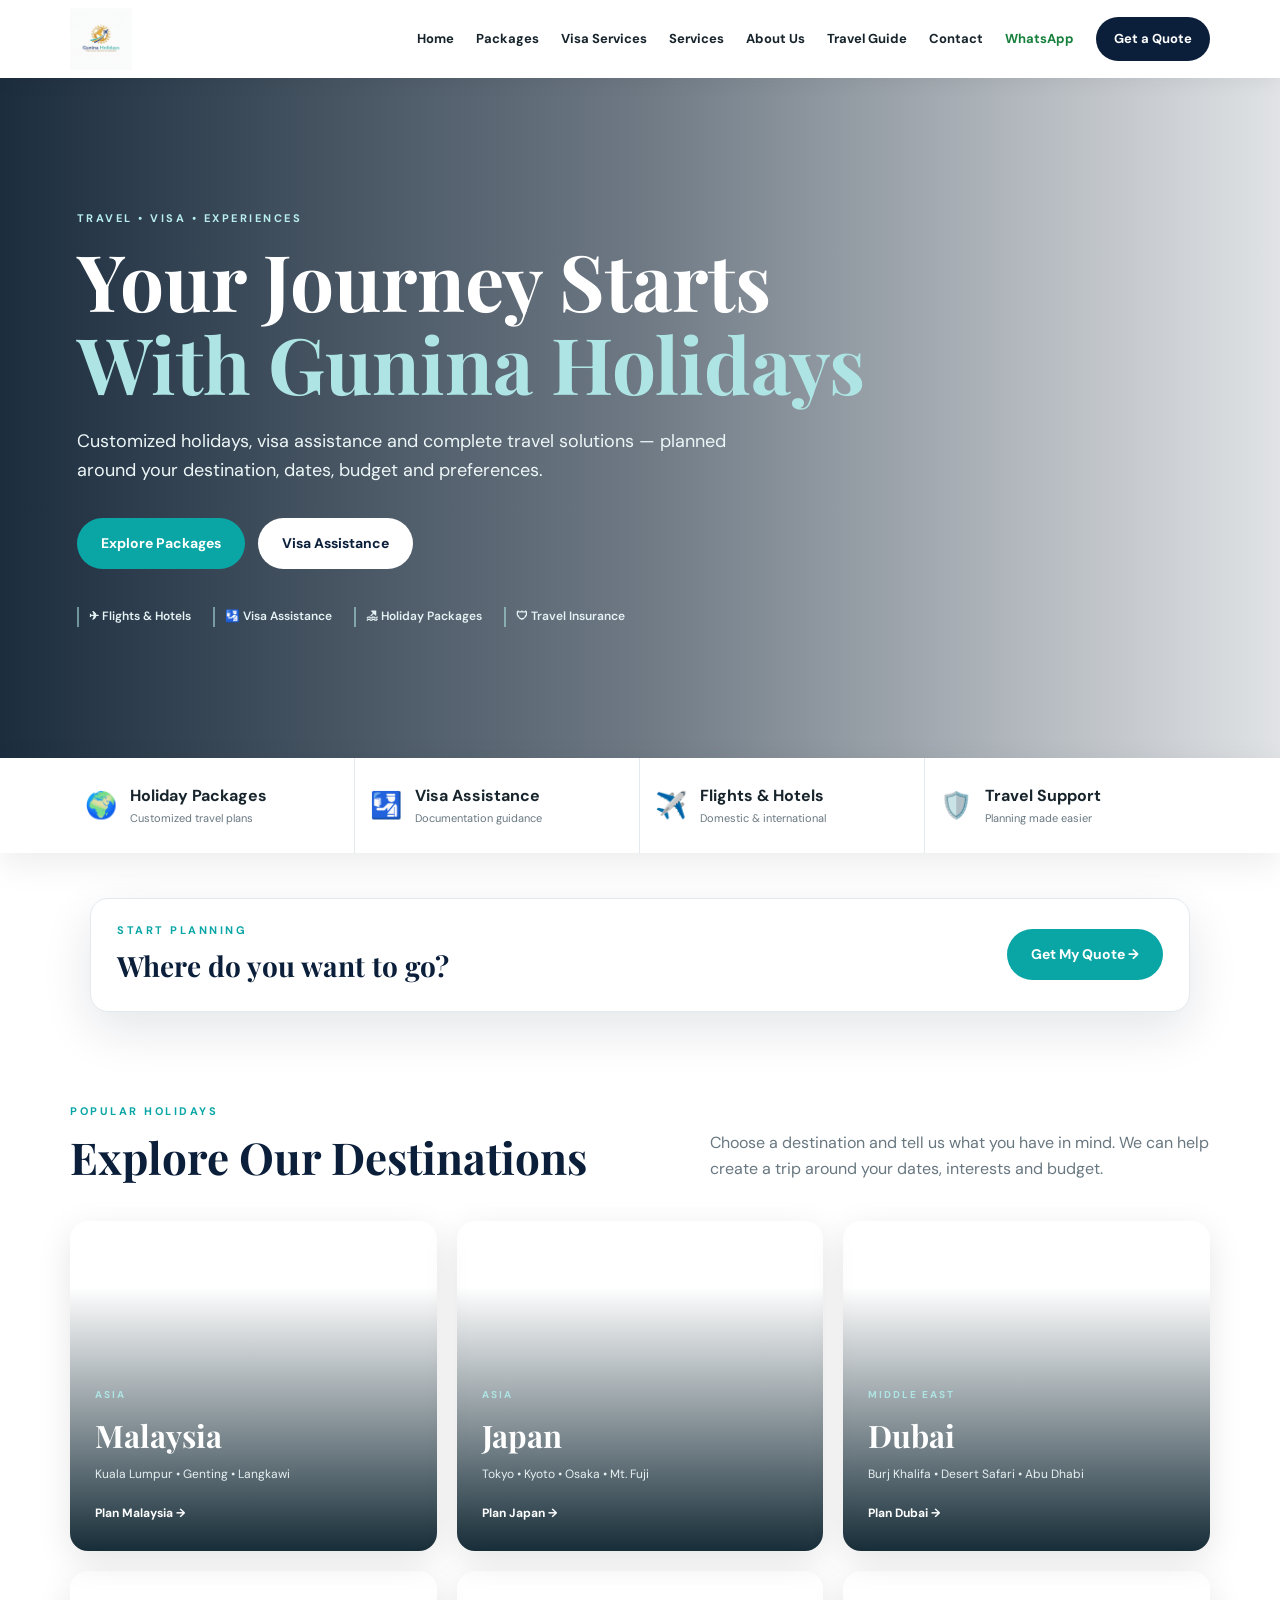
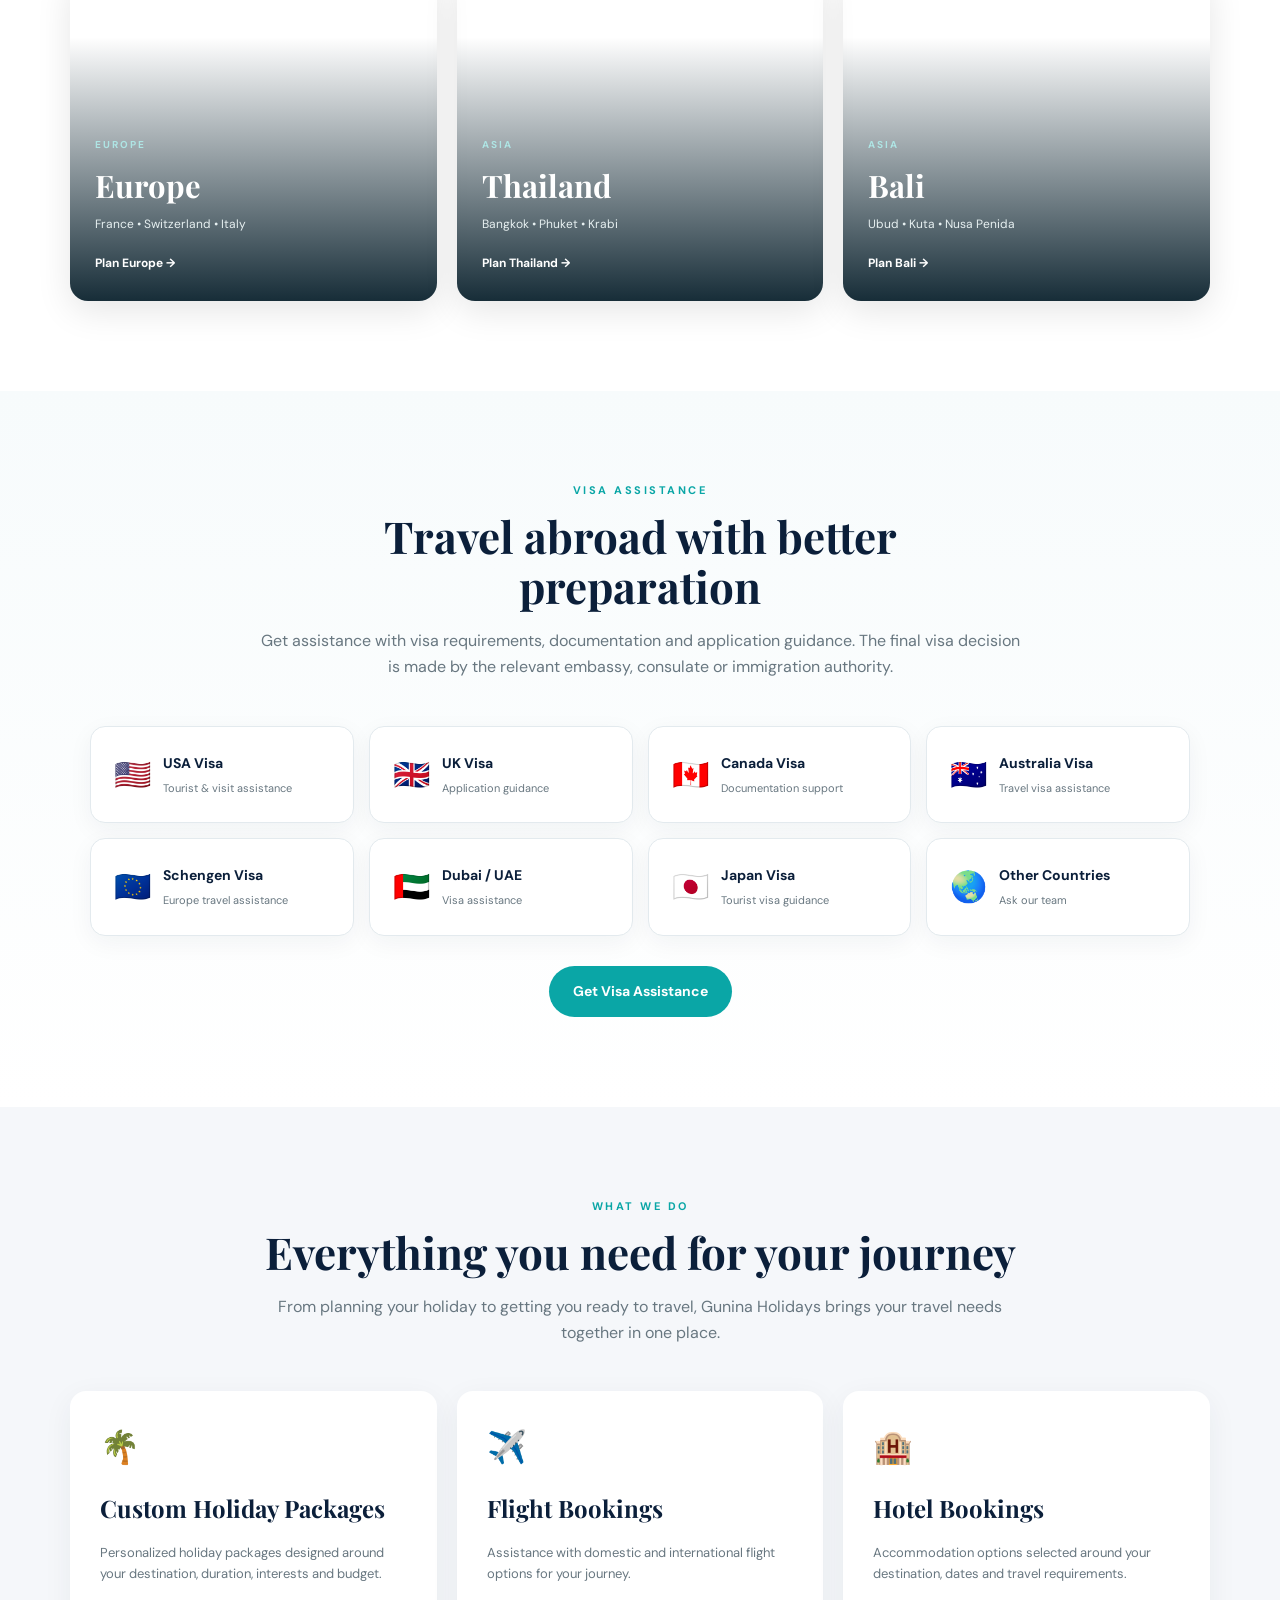
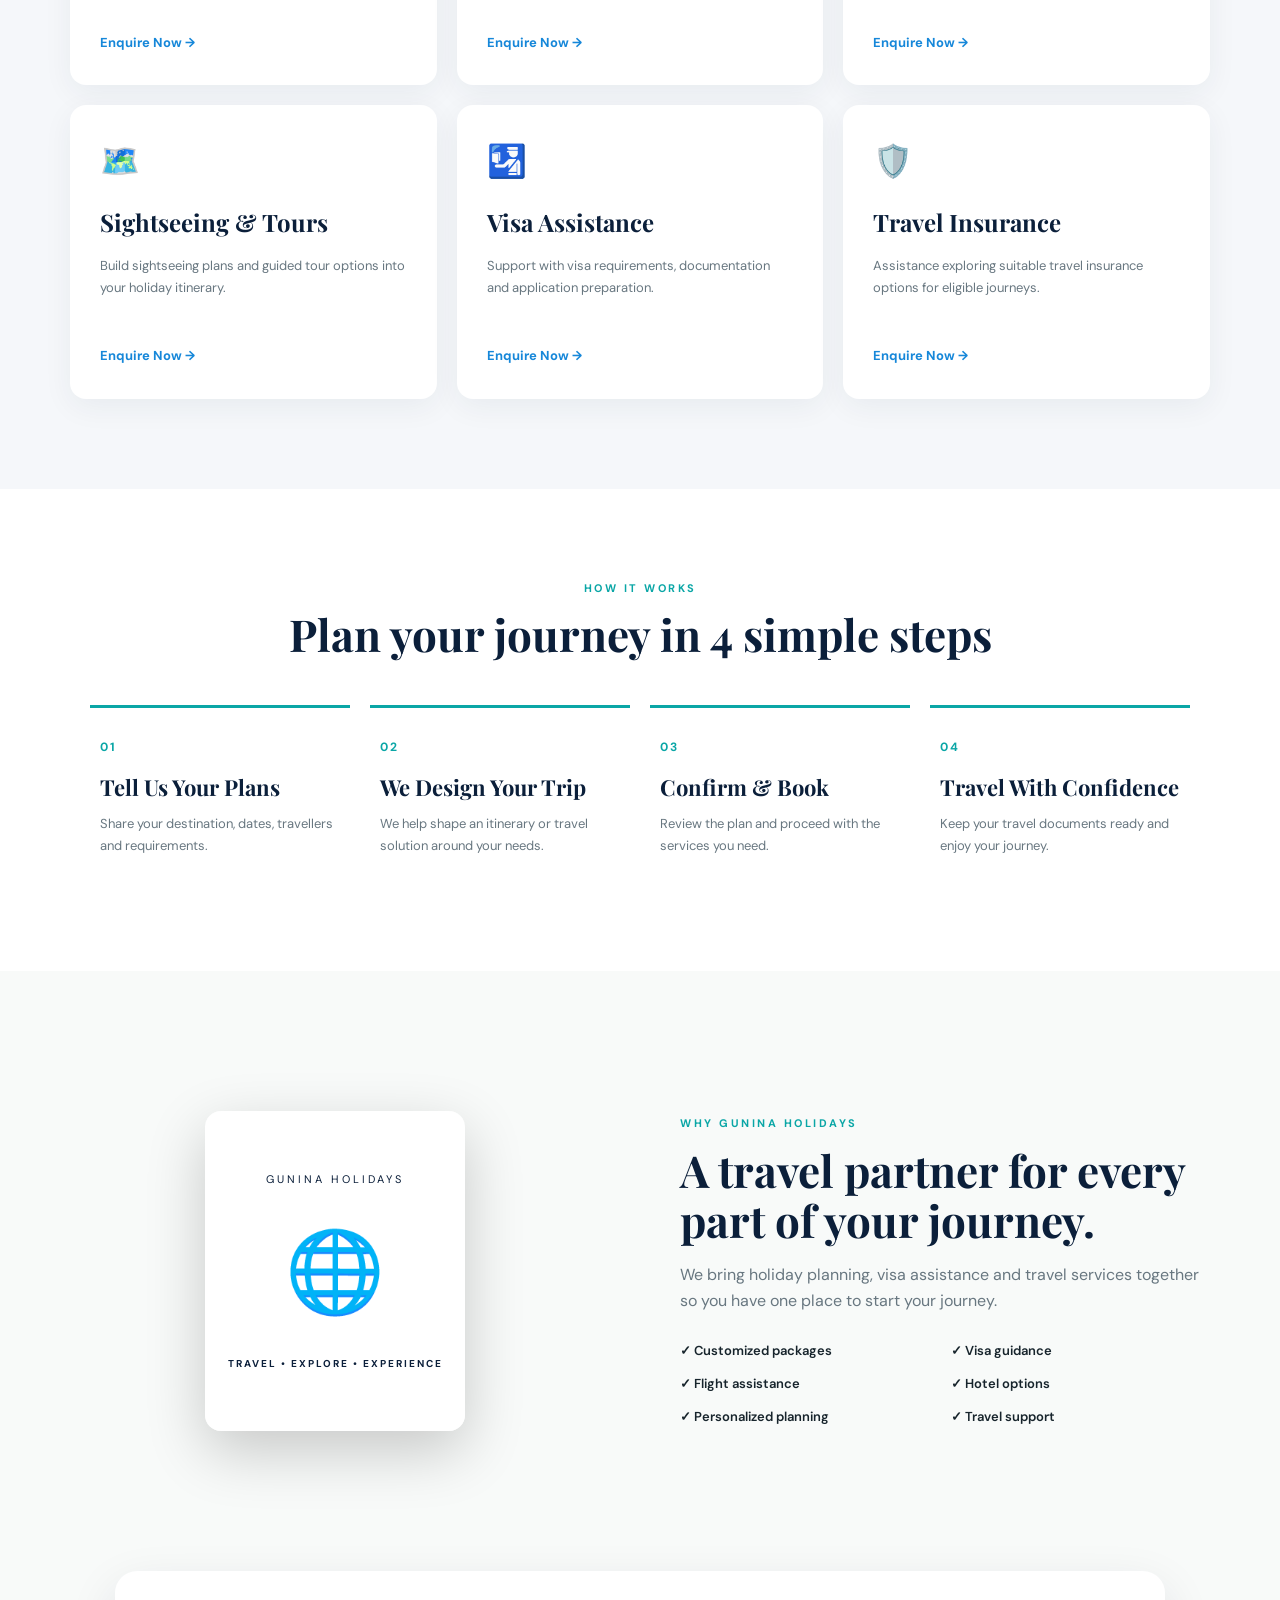
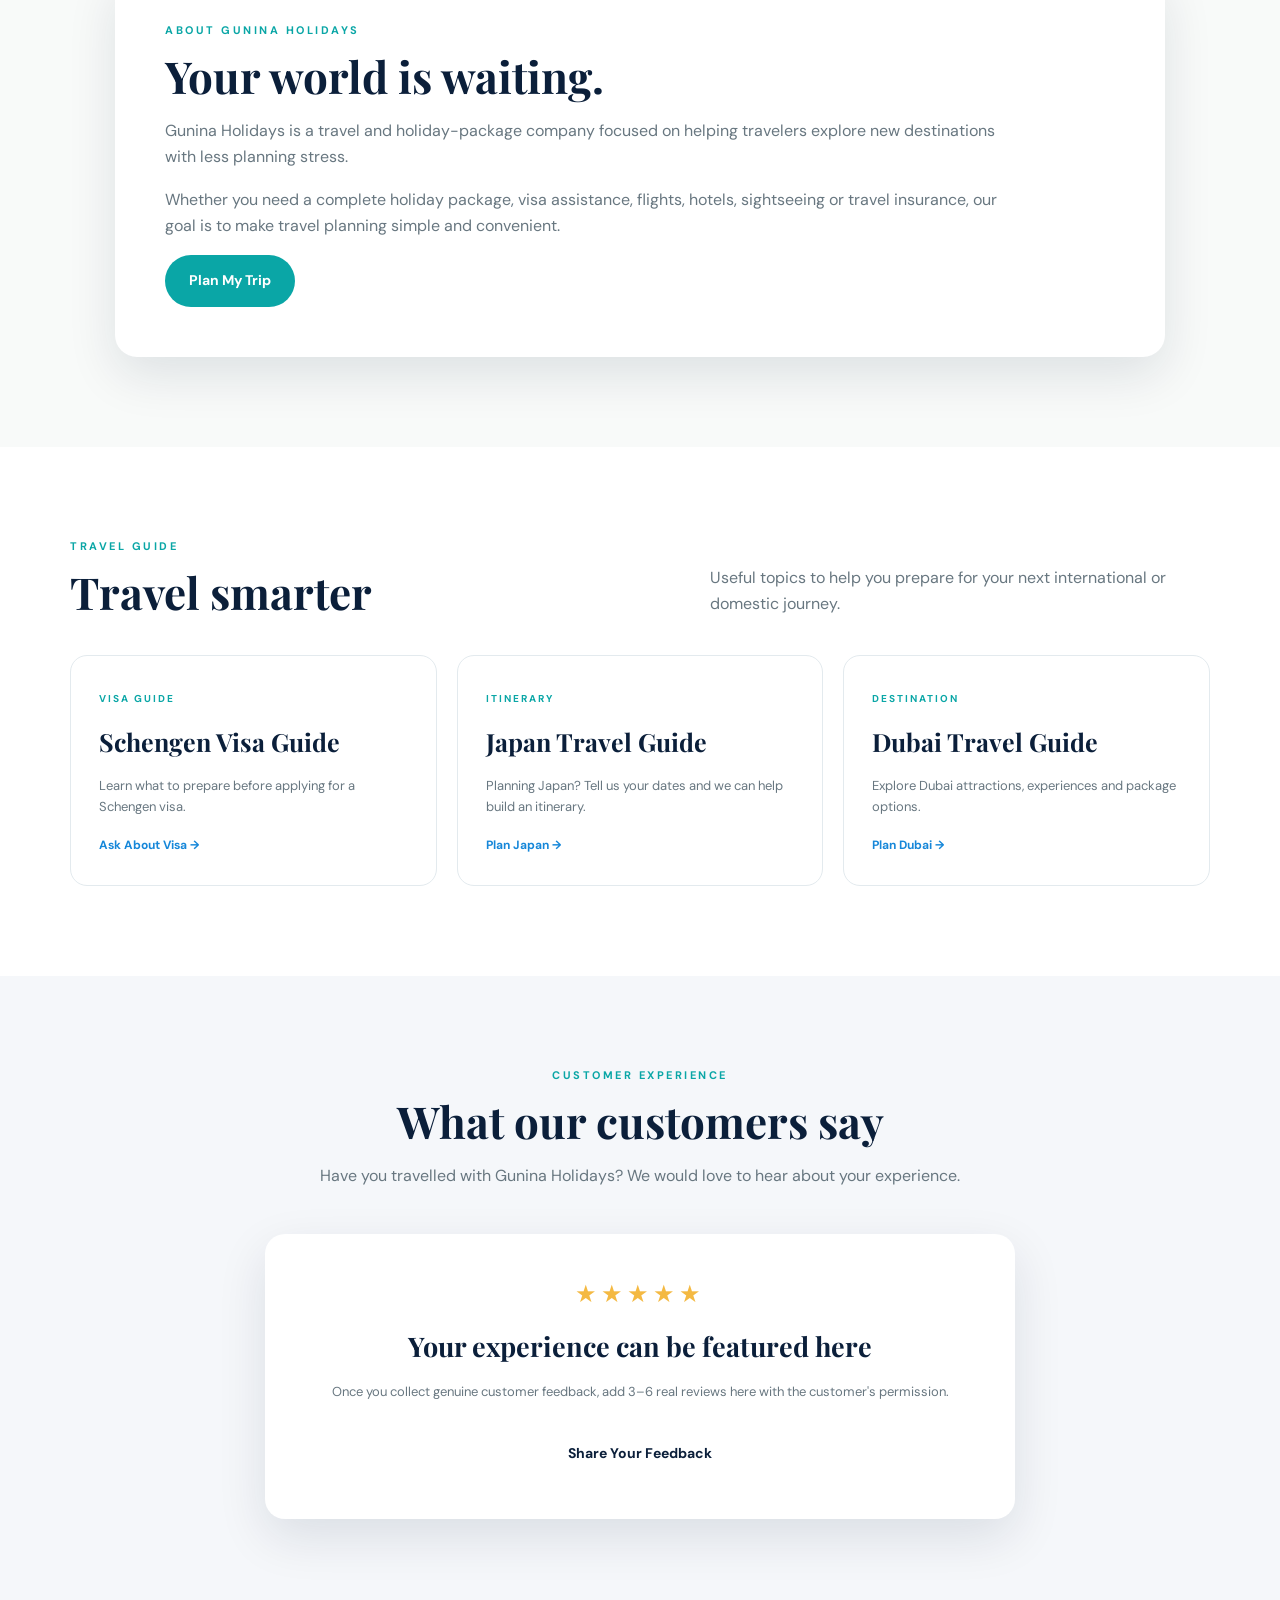
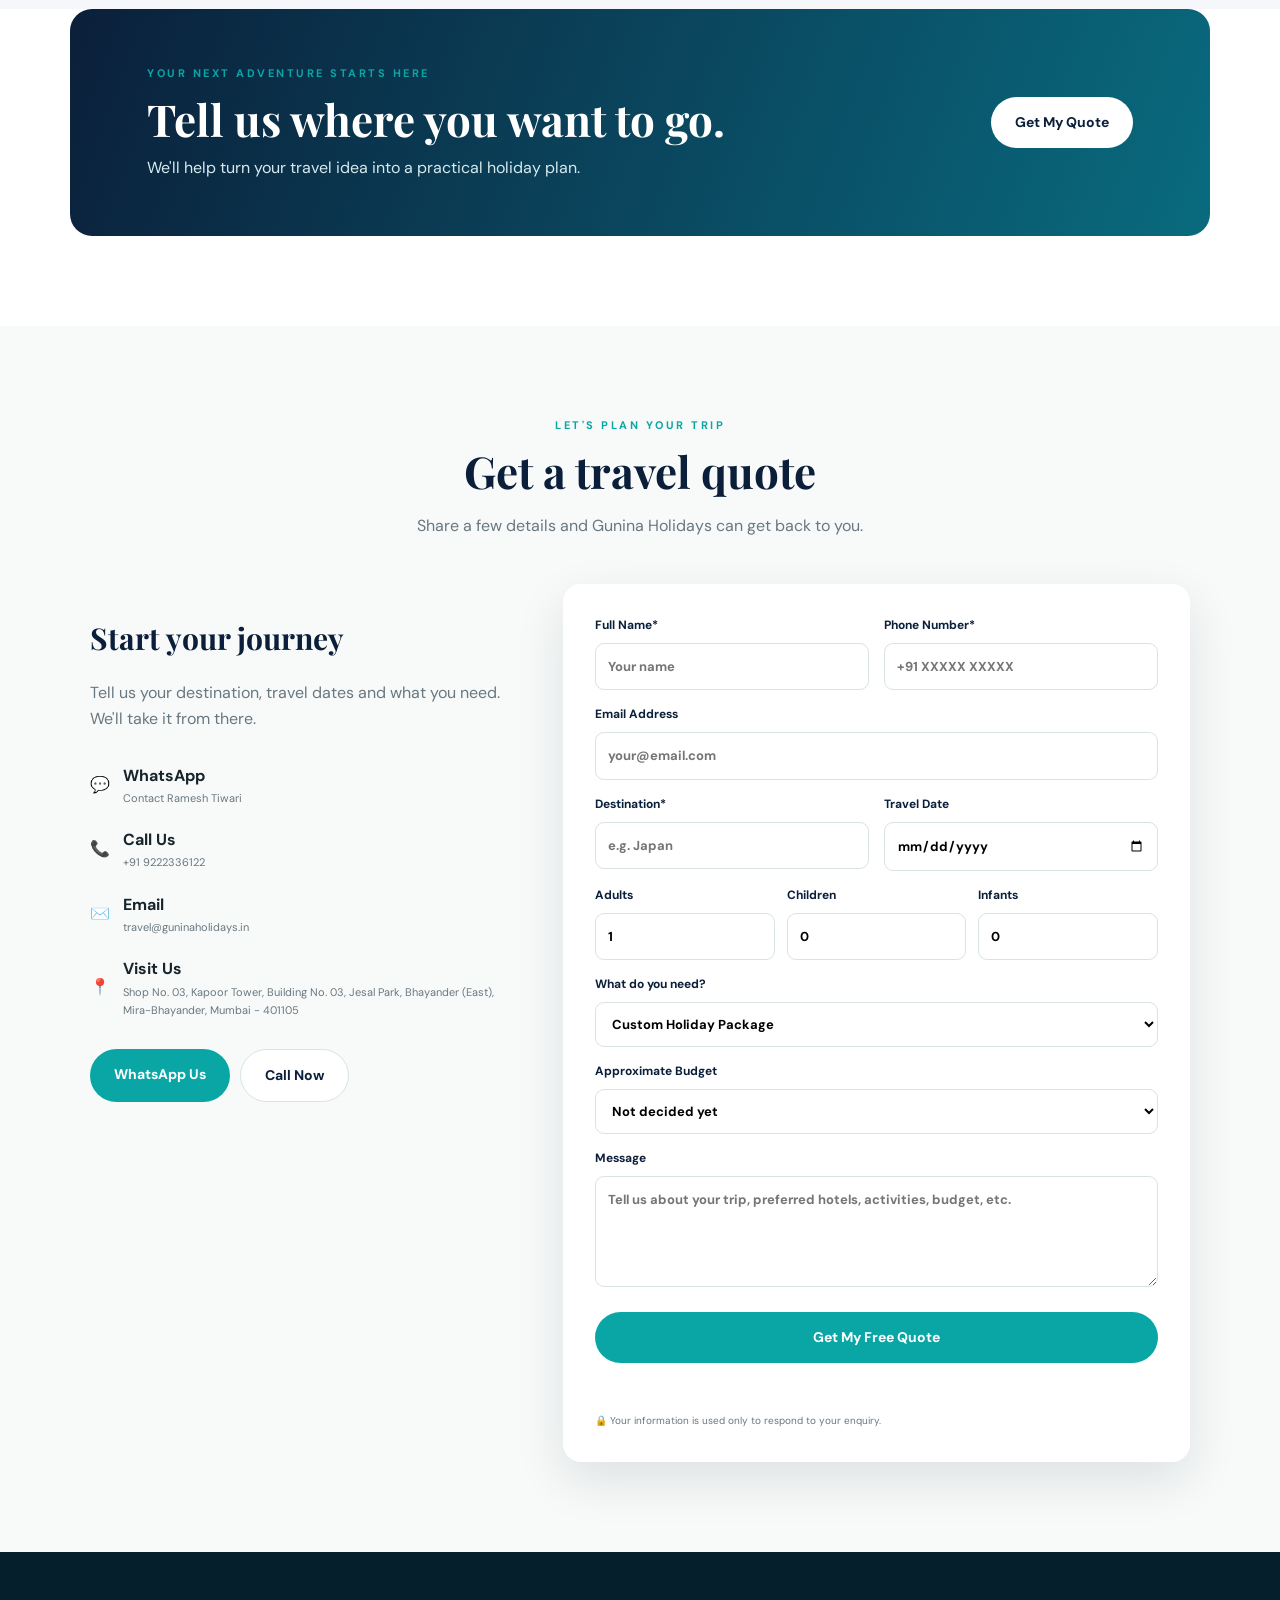
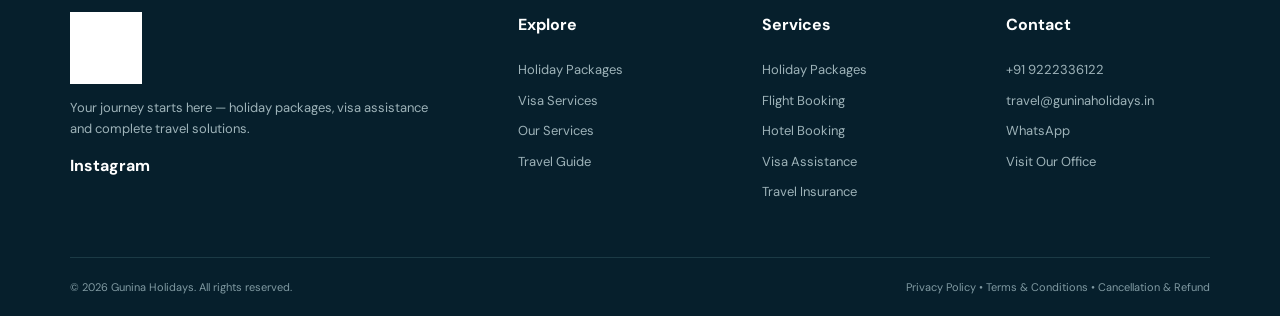
<file: index (2).html>
<!DOCTYPE html>
<html lang="en">
<head>
  <meta charset="UTF-8">
  <meta name="viewport" content="width=device-width, initial-scale=1.0">

  <title>Gunina Holidays | Holiday Packages, Visa Assistance & Travel Services</title>
  <meta name="description" content="Gunina Holidays offers customized domestic and international holiday packages, visa assistance, flight and hotel bookings, sightseeing and travel insurance. Plan your journey with us.">
  <meta name="keywords" content="Gunina Holidays, holiday packages, visa assistance, travel agency, travel agency Bhayander, visa consultant Bhayander, Dubai packages, Japan packages, Malaysia packages, Schengen visa assistance">
  <meta name="author" content="Gunina Holidays">
  <meta name="robots" content="index, follow">
  <link rel="canonical" href="https://www.guninaholidays.in/">

  <meta property="og:title" content="Gunina Holidays | Your Journey Starts Here">
  <meta property="og:description" content="Customized holidays, visa assistance, flights, hotels and travel insurance from Gunina Holidays.">
  <meta property="og:type" content="website">
  <meta property="og:url" content="https://www.guninaholidays.in/">
  <meta property="og:image" content="gunina-holidays-logo.png">

  <meta name="theme-color" content="#0b1f3a">
  <link rel="preconnect" href="https://fonts.googleapis.com">
  <link rel="preconnect" href="https://fonts.gstatic.com" crossorigin>
  <link href="https://fonts.googleapis.com/css2?family=DM+Sans:wght@400;500;600;700&family=Playfair+Display:wght@600;700&display=swap" rel="stylesheet">
  <link rel="stylesheet" href="style.css">

  <script type="application/ld+json">
  {
    "@context": "https://schema.org",
    "@type": "TravelAgency",
    "name": "Gunina Holidays",
    "url": "https://www.guninaholidays.in/",
    "telephone": "+91 9222336122",
    "email": "travel@guninaholidays.in",
    "logo": "https://www.guninaholidays.in/gunina-holidays-logo.png",
    "description": "Holiday packages, visa assistance, flight and hotel bookings, sightseeing and travel insurance.",
    "address": {
      "@type": "PostalAddress",
      "streetAddress": "Shop No. 03, Kapoor Tower, Building No. 03, Jesal Park",
      "addressLocality": "Bhayander East",
      "addressRegion": "Maharashtra",
      "postalCode": "401105",
      "addressCountry": "IN"
    }
  }
  </script>
</head>

<body>
  <header class="navbar" id="top">
    <a class="brand" href="#home" aria-label="Gunina Holidays home">
      <img class="brand-logo" src="gunina-holidays-logo.png" alt="Gunina Holidays">
    </a>

    <button class="menu-toggle" aria-label="Open navigation menu" aria-expanded="false">☰</button>

    <nav class="nav-links" aria-label="Main navigation">
      <a href="#home">Home</a>
      <a href="#packages">Packages</a>
      <a href="#visa">Visa Services</a>
      <a href="#services">Services</a>
      <a href="#about">About Us</a>
      <a href="#travel-guide">Travel Guide</a>
      <a href="#contact">Contact</a>
      <a class="nav-whatsapp" href="https://wa.me/919222336122" target="_blank" rel="noopener">WhatsApp</a>
      <a href="#contact" class="nav-cta">Get a Quote</a>
    </nav>
  </header>

  <main>
    <!-- HERO -->
    <section id="home" class="hero">
      <div class="hero-overlay"></div>
      <div class="hero-content">
        <p class="eyebrow">TRAVEL • VISA • EXPERIENCES</p>
        <h1>Your Journey Starts <span>With Gunina Holidays</span></h1>
        <p class="hero-text">
          Customized holidays, visa assistance and complete travel solutions —
          planned around your destination, dates, budget and preferences.
        </p>
        <div class="hero-actions">
          <a href="#packages" class="btn btn-primary">Explore Packages</a>
          <a href="#visa" class="btn btn-light">Visa Assistance</a>
        </div>
        <div class="hero-trust">
          <span>✈ Flights & Hotels</span>
          <span>🛂 Visa Assistance</span>
          <span>🏖 Holiday Packages</span>
          <span>🛡 Travel Insurance</span>
        </div>
      </div>
    </section>

    <!-- QUICK SERVICES -->
    <section class="quick-services" aria-label="Key travel services">
      <div><div class="quick-icon">🌍</div><div><strong>Holiday Packages</strong><small>Customized travel plans</small></div></div>
      <div><div class="quick-icon">🛂</div><div><strong>Visa Assistance</strong><small>Documentation guidance</small></div></div>
      <div><div class="quick-icon">✈️</div><div><strong>Flights & Hotels</strong><small>Domestic & international</small></div></div>
      <div><div class="quick-icon">🛡️</div><div><strong>Travel Support</strong><small>Planning made easier</small></div></div>
    </section>

    <!-- QUICK ENQUIRY -->
    <section class="quick-enquiry">
      <div>
        <p class="eyebrow">START PLANNING</p>
        <h2>Where do you want to go?</h2>
      </div>
      <a href="#contact" class="btn btn-primary">Get My Quote →</a>
    </section>

    <!-- PACKAGES -->
    <section id="packages" class="section">
      <div class="section-heading">
        <div>
          <p class="eyebrow">POPULAR HOLIDAYS</p>
          <h2>Explore Our Destinations</h2>
        </div>
        <p>Choose a destination and tell us what you have in mind. We can help create a trip around your dates, interests and budget.</p>
      </div>

      <div class="destination-grid">
        <article class="destination-card malaysia">
          <div class="card-content"><span>ASIA</span><h3>Malaysia</h3><p>Kuala Lumpur • Genting • Langkawi</p><a href="#contact">Plan Malaysia →</a></div>
        </article>
        <article class="destination-card japan">
          <div class="card-content"><span>ASIA</span><h3>Japan</h3><p>Tokyo • Kyoto • Osaka • Mt. Fuji</p><a href="#contact">Plan Japan →</a></div>
        </article>
        <article class="destination-card dubai">
          <div class="card-content"><span>MIDDLE EAST</span><h3>Dubai</h3><p>Burj Khalifa • Desert Safari • Abu Dhabi</p><a href="#contact">Plan Dubai →</a></div>
        </article>
        <article class="destination-card europe">
          <div class="card-content"><span>EUROPE</span><h3>Europe</h3><p>France • Switzerland • Italy</p><a href="#contact">Plan Europe →</a></div>
        </article>
        <article class="destination-card thailand">
          <div class="card-content"><span>ASIA</span><h3>Thailand</h3><p>Bangkok • Phuket • Krabi</p><a href="#contact">Plan Thailand →</a></div>
        </article>
        <article class="destination-card bali">
          <div class="card-content"><span>ASIA</span><h3>Bali</h3><p>Ubud • Kuta • Nusa Penida</p><a href="#contact">Plan Bali →</a></div>
        </article>
      </div>
    </section>

    <!-- VISA -->
    <section id="visa" class="section visa-section">
      <div class="center-heading">
        <p class="eyebrow">VISA ASSISTANCE</p>
        <h2>Travel abroad with better preparation</h2>
        <p>Get assistance with visa requirements, documentation and application guidance. The final visa decision is made by the relevant embassy, consulate or immigration authority.</p>
      </div>

      <div class="visa-grid">
        <a class="visa-card" href="#contact"><span>🇺🇸</span><strong>USA Visa</strong><small>Tourist & visit assistance</small></a>
        <a class="visa-card" href="#contact"><span>🇬🇧</span><strong>UK Visa</strong><small>Application guidance</small></a>
        <a class="visa-card" href="#contact"><span>🇨🇦</span><strong>Canada Visa</strong><small>Documentation support</small></a>
        <a class="visa-card" href="#contact"><span>🇦🇺</span><strong>Australia Visa</strong><small>Travel visa assistance</small></a>
        <a class="visa-card" href="#contact"><span>🇪🇺</span><strong>Schengen Visa</strong><small>Europe travel assistance</small></a>
        <a class="visa-card" href="#contact"><span>🇦🇪</span><strong>Dubai / UAE</strong><small>Visa assistance</small></a>
        <a class="visa-card" href="#contact"><span>🇯🇵</span><strong>Japan Visa</strong><small>Tourist visa guidance</small></a>
        <a class="visa-card" href="#contact"><span>🌏</span><strong>Other Countries</strong><small>Ask our team</small></a>
      </div>

      <div class="center-action"><a href="#contact" class="btn btn-primary">Get Visa Assistance</a></div>
    </section>

    <!-- SERVICES -->
    <section id="services" class="section services-section">
      <div class="center-heading">
        <p class="eyebrow">WHAT WE DO</p>
        <h2>Everything you need for your journey</h2>
        <p>From planning your holiday to getting you ready to travel, Gunina Holidays brings your travel needs together in one place.</p>
      </div>

      <div class="service-grid">
        <article class="service-card"><div class="service-icon">🌴</div><h3>Custom Holiday Packages</h3><p>Personalized holiday packages designed around your destination, duration, interests and budget.</p><a href="#contact">Enquire Now →</a></article>
        <article class="service-card"><div class="service-icon">✈️</div><h3>Flight Bookings</h3><p>Assistance with domestic and international flight options for your journey.</p><a href="#contact">Enquire Now →</a></article>
        <article class="service-card"><div class="service-icon">🏨</div><h3>Hotel Bookings</h3><p>Accommodation options selected around your destination, dates and travel requirements.</p><a href="#contact">Enquire Now →</a></article>
        <article class="service-card"><div class="service-icon">🗺️</div><h3>Sightseeing & Tours</h3><p>Build sightseeing plans and guided tour options into your holiday itinerary.</p><a href="#contact">Enquire Now →</a></article>
        <article class="service-card"><div class="service-icon">🛂</div><h3>Visa Assistance</h3><p>Support with visa requirements, documentation and application preparation.</p><a href="#contact">Enquire Now →</a></article>
        <article class="service-card"><div class="service-icon">🛡️</div><h3>Travel Insurance</h3><p>Assistance exploring suitable travel insurance options for eligible journeys.</p><a href="#contact">Enquire Now →</a></article>
      </div>
    </section>

    <!-- HOW IT WORKS -->
    <section class="section steps-section">
      <div class="center-heading">
        <p class="eyebrow">HOW IT WORKS</p>
        <h2>Plan your journey in 4 simple steps</h2>
      </div>

      <div class="steps-grid">
        <div class="step"><span>01</span><h3>Tell Us Your Plans</h3><p>Share your destination, dates, travellers and requirements.</p></div>
        <div class="step"><span>02</span><h3>We Design Your Trip</h3><p>We help shape an itinerary or travel solution around your needs.</p></div>
        <div class="step"><span>03</span><h3>Confirm & Book</h3><p>Review the plan and proceed with the services you need.</p></div>
        <div class="step"><span>04</span><h3>Travel With Confidence</h3><p>Keep your travel documents ready and enjoy your journey.</p></div>
      </div>
    </section>

    <!-- WHY US -->
    <section class="section why-section">
      <div class="about-section">
        <div class="about-visual">
          <div class="passport-card">
            <div class="passport-top">GUNINA HOLIDAYS</div>
            <div class="passport-globe">🌐</div>
            <strong>TRAVEL • EXPLORE • EXPERIENCE</strong>
          </div>
        </div>
        <div class="about-copy">
          <p class="eyebrow">WHY GUNINA HOLIDAYS</p>
          <h2>A travel partner for every part of your journey.</h2>
          <p>We bring holiday planning, visa assistance and travel services together so you have one place to start your journey.</p>
          <div class="about-points">
            <span>✓ Customized packages</span>
            <span>✓ Visa guidance</span>
            <span>✓ Flight assistance</span>
            <span>✓ Hotel options</span>
            <span>✓ Personalized planning</span>
            <span>✓ Travel support</span>
          </div>
        </div>
      </div>
    </section>

    <!-- ABOUT -->
    <section id="about" class="section about-text-section">
      <div class="about-text-card">
        <p class="eyebrow">ABOUT GUNINA HOLIDAYS</p>
        <h2>Your world is waiting.</h2>
        <p>Gunina Holidays is a travel and holiday-package company focused on helping travelers explore new destinations with less planning stress.</p>
        <p>Whether you need a complete holiday package, visa assistance, flights, hotels, sightseeing or travel insurance, our goal is to make travel planning simple and convenient.</p>
        <a href="#contact" class="btn btn-primary">Plan My Trip</a>
      </div>
    </section>

    <!-- TRAVEL GUIDE -->
    <section id="travel-guide" class="section guide-section">
      <div class="section-heading">
        <div>
          <p class="eyebrow">TRAVEL GUIDE</p>
          <h2>Travel smarter</h2>
        </div>
        <p>Useful topics to help you prepare for your next international or domestic journey.</p>
      </div>

      <div class="guide-grid">
        <article><span>VISA GUIDE</span><h3>Schengen Visa Guide</h3><p>Learn what to prepare before applying for a Schengen visa.</p><a href="#contact">Ask About Visa →</a></article>
        <article><span>ITINERARY</span><h3>Japan Travel Guide</h3><p>Planning Japan? Tell us your dates and we can help build an itinerary.</p><a href="#contact">Plan Japan →</a></article>
        <article><span>DESTINATION</span><h3>Dubai Travel Guide</h3><p>Explore Dubai attractions, experiences and package options.</p><a href="#contact">Plan Dubai →</a></article>
      </div>
    </section>

    <!-- REVIEWS -->
    <section class="section reviews-section">
      <div class="center-heading">
        <p class="eyebrow">CUSTOMER EXPERIENCE</p>
        <h2>What our customers say</h2>
        <p>Have you travelled with Gunina Holidays? We would love to hear about your experience.</p>
      </div>

      <div class="review-note">
        <div class="stars">★★★★★</div>
        <h3>Your experience can be featured here</h3>
        <p>Once you collect genuine customer feedback, add 3–6 real reviews here with the customer's permission.</p>
        <a href="#contact" class="btn btn-light">Share Your Feedback</a>
      </div>
    </section>

    <!-- CTA -->
    <section class="quote-banner">
      <div>
        <p class="eyebrow">YOUR NEXT ADVENTURE STARTS HERE</p>
        <h2>Tell us where you want to go.</h2>
        <p>We'll help turn your travel idea into a practical holiday plan.</p>
      </div>
      <a href="#contact" class="btn btn-light">Get My Quote</a>
    </section>

    <!-- CONTACT -->
    <section id="contact" class="section contact-section">
      <div class="center-heading">
        <p class="eyebrow">LET'S PLAN YOUR TRIP</p>
        <h2>Get a travel quote</h2>
        <p>Share a few details and Gunina Holidays can get back to you.</p>
      </div>

      <div class="contact-layout">
        <div class="contact-info">
          <h3>Start your journey</h3>
          <p>Tell us your destination, travel dates and what you need. We'll take it from there.</p>

          <a class="contact-line" href="https://wa.me/919222336122" target="_blank" rel="noopener">
            💬 <span><strong>WhatsApp</strong><small>Contact Ramesh Tiwari</small></span>
          </a>
          <a class="contact-line" href="tel:+919222336122">
            📞 <span><strong>Call Us</strong><small>+91 9222336122</small></span>
          </a>
          <a class="contact-line" href="mailto:travel@guninaholidays.in">
            ✉️ <span><strong>Email</strong><small>travel@guninaholidays.in</small></span>
          </a>
          <div class="contact-line">
            📍 <span><strong>Visit Us</strong><small>Shop No. 03, Kapoor Tower, Building No. 03, Jesal Park, Bhayander (East), Mira-Bhayander, Mumbai - 401105</small></span>
          </div>

          <div class="contact-actions">
            <a class="btn btn-primary" href="https://wa.me/919222336122" target="_blank" rel="noopener">WhatsApp Us</a>
            <a class="btn btn-outline" href="tel:+919222336122">Call Now</a>
          </div>
        </div>

        <form id="quoteForm" class="quote-form" novalidate>
          <input type="hidden" name="access_key" value="39f1747b-3156-4128-b52c-34c83913263d">
          <input type="hidden" name="subject" value="New Website Enquiry - Gunina Holidays">
          <input type="hidden" name="from_name" value="Gunina Holidays Website">
          <input type="checkbox" name="botcheck" style="display:none">

          <div class="form-row">
            <label>Full Name*<input name="name" required placeholder="Your name"></label>
            <label>Phone Number*<input name="phone" required inputmode="tel" placeholder="+91 XXXXX XXXXX"></label>
          </div>

          <label>Email Address<input name="email" type="email" placeholder="your@email.com"></label>

          <div class="form-row">
            <label>Destination*<input name="destination" required placeholder="e.g. Japan"></label>
            <label>Travel Date<input name="date" type="date"></label>
          </div>

          <div class="traveller-row">
            <label>Adults<input name="adults" type="number" min="1" value="1"></label>
            <label>Children<input name="children" type="number" min="0" value="0"></label>
            <label>Infants<input name="infants" type="number" min="0" value="0"></label>
          </div>

          <label>What do you need?
            <select name="service">
              <option>Custom Holiday Package</option>
              <option>Visa Assistance</option>
              <option>Flight Booking</option>
              <option>Hotel Booking</option>
              <option>Sightseeing & Guided Tours</option>
              <option>Travel Insurance</option>
              <option>Complete Travel Planning</option>
              <option>Other</option>
            </select>
          </label>

          <label>Approximate Budget
            <select name="budget">
              <option>Not decided yet</option>
              <option>Under ₹50,000</option>
              <option>₹50,000 – ₹1,00,000</option>
              <option>₹1,00,000 – ₹2,00,000</option>
              <option>₹2,00,000+</option>
            </select>
          </label>

          <label>Message<textarea name="message" rows="4" required placeholder="Tell us about your trip, preferred hotels, activities, budget, etc."></textarea></label>

          <button class="btn btn-primary form-submit" type="submit">Get My Free Quote</button>
          <p id="formMessage" class="form-message" aria-live="polite"></p>
          <p class="form-note">🔒 Your information is used only to respond to your enquiry.</p>
        </form>
      </div>
    </section>
  </main>

  <!-- FOOTER -->
  <footer>
    <div class="footer-main">
      <div>
        <a class="brand footer-brand" href="#home"><img class="brand-logo" src="gunina-holidays-logo.png" alt="Gunina Holidays"></a>
        <p>Your journey starts here — holiday packages, visa assistance and complete travel solutions.</p>
        <div class="footer-social">
          <a href="https://www.instagram.com/guninaholidays.ind/" target="_blank" rel="noopener">Instagram</a>
        </div>
      </div>

      <div>
        <h4>Explore</h4>
        <a href="#packages">Holiday Packages</a>
        <a href="#visa">Visa Services</a>
        <a href="#services">Our Services</a>
        <a href="#travel-guide">Travel Guide</a>
      </div>

      <div>
        <h4>Services</h4>
        <a href="#contact">Holiday Packages</a>
        <a href="#contact">Flight Booking</a>
        <a href="#contact">Hotel Booking</a>
        <a href="#contact">Visa Assistance</a>
        <a href="#contact">Travel Insurance</a>
      </div>

      <div>
        <h4>Contact</h4>
        <a href="tel:+919222336122">+91 9222336122</a>
        <a href="mailto:travel@guninaholidays.in">travel@guninaholidays.in</a>
        <a href="https://wa.me/919222336122" target="_blank" rel="noopener">WhatsApp</a>
        <a href="#contact">Visit Our Office</a>
      </div>
    </div>

    <div class="footer-bottom">
      <span>© 2026 Gunina Holidays. All rights reserved.</span>
      <span>Privacy Policy • Terms & Conditions • Cancellation & Refund</span>
    </div>
  </footer>

  <div class="mobile-contact-bar">
    <a href="tel:+919222336122">☎ Call Now</a>
    <a href="https://wa.me/919222336122" target="_blank" rel="noopener">💬 WhatsApp</a>
  </div>

  <script src="script.js"></script>
</body>
</html>
</file>
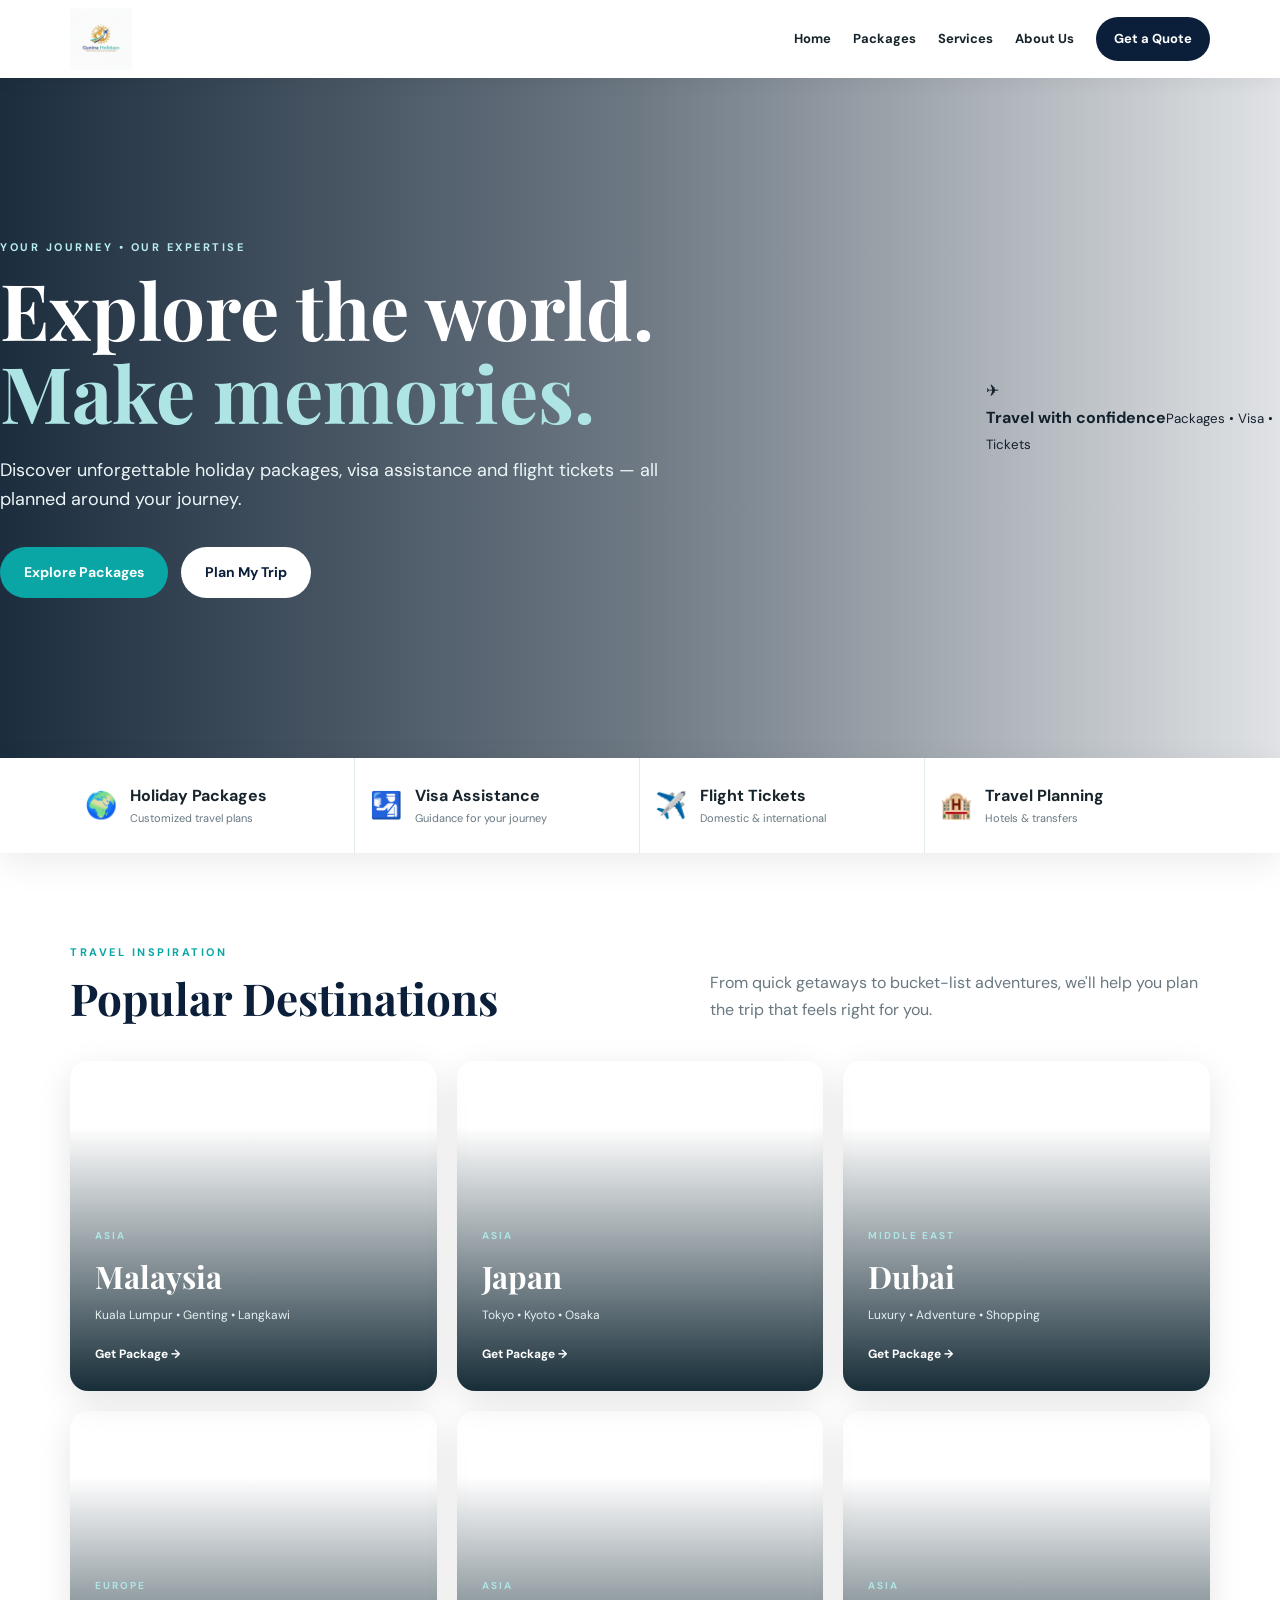
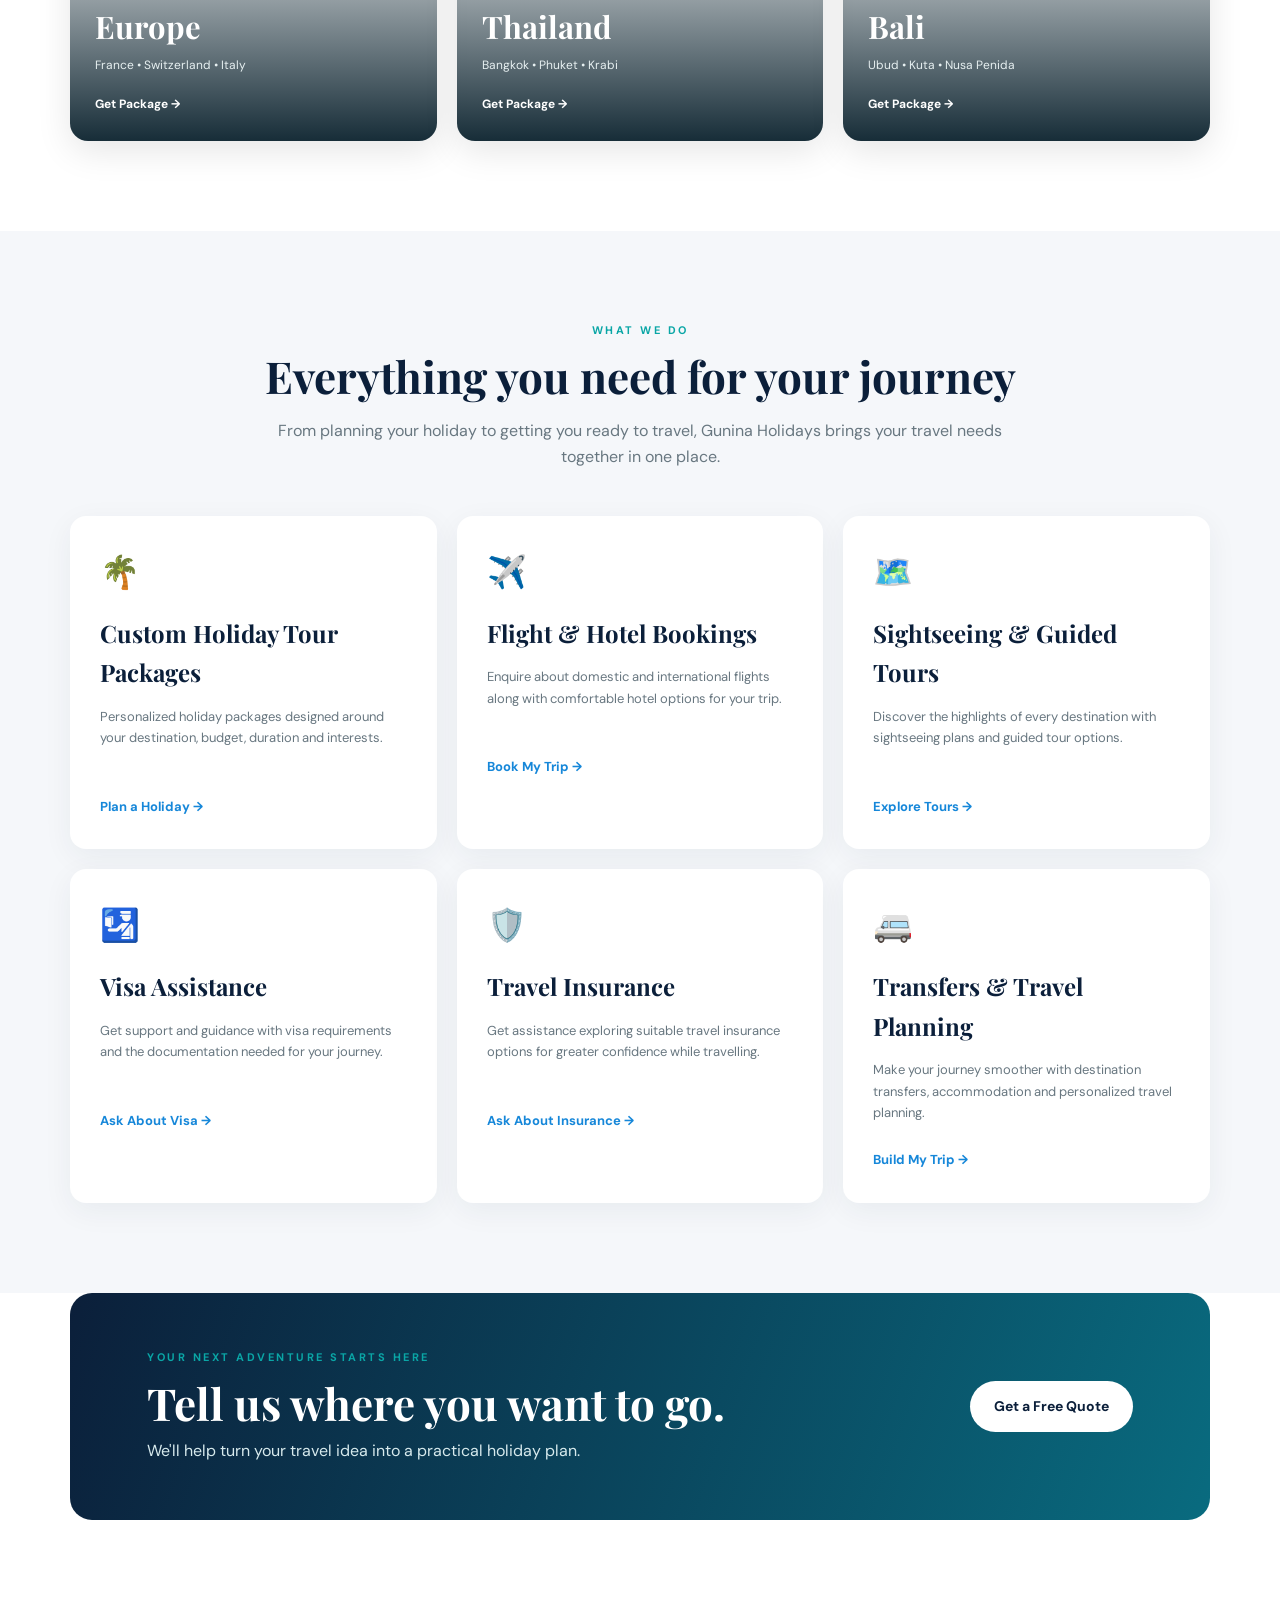
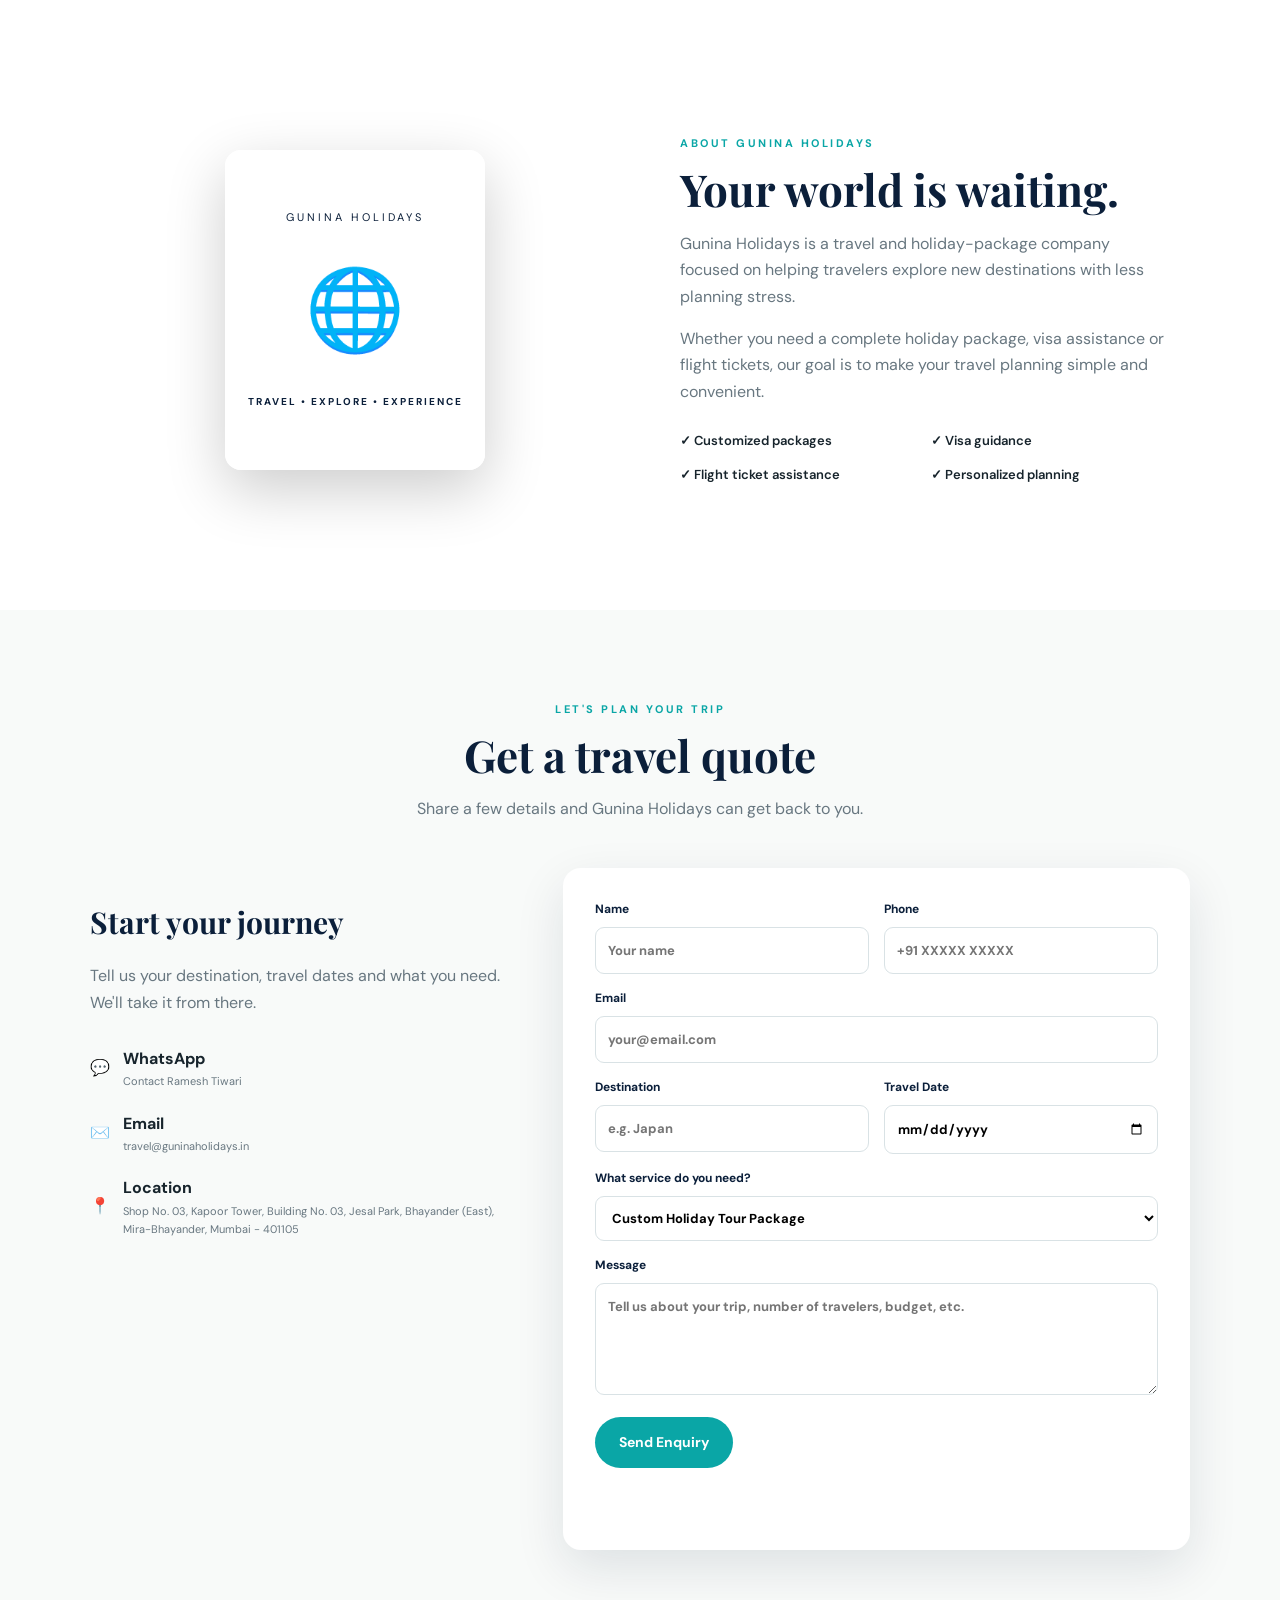
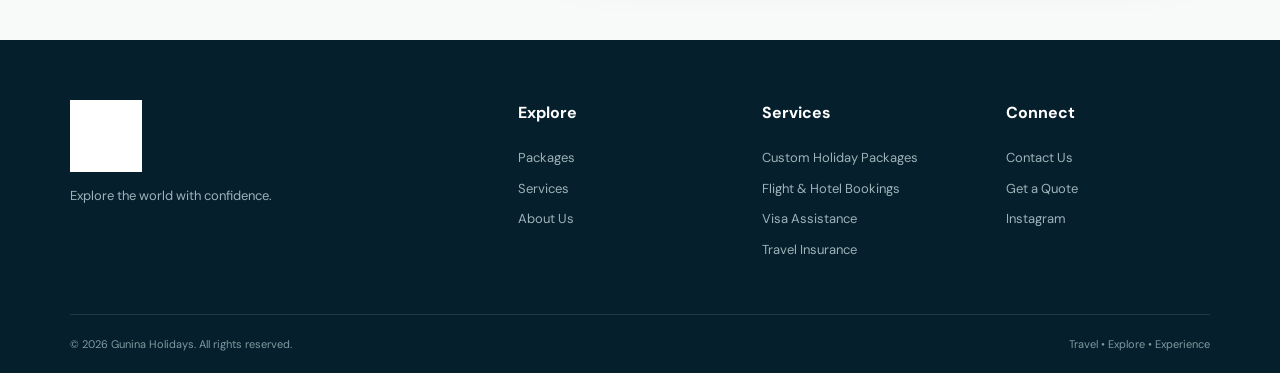
<file: index_gunina_holidays_FINAL.html>
<!DOCTYPE html>
<html lang="en">
<head>
  <meta charset="UTF-8">
  <meta name="viewport" content="width=device-width, initial-scale=1.0">
  <meta name="description" content="Gunina Holidays - Holiday packages, visa assistance and flight ticket services for destinations around the world.">
  <meta name="keywords" content="Gunina Holidays, holiday packages, travel agency, visa services, flight tickets, international travel">
  <meta name="author" content="Gunina Holidays">
  <meta property="og:title" content="Gunina Holidays | Explore the World">
  <meta property="og:description" content="Holiday packages, visa assistance and flight tickets for your next journey.">
  <meta property="og:type" content="website">
  <title>Gunina Holidays | Explore the World</title>
  <link rel="stylesheet" href="style.css">
  <style>
    .form-message {
      margin-top: 14px;
      font-weight: 600;
      min-height: 24px;
    }
    .form-message.success {
      color: #16803c;
    }
    .form-message.error {
      color: #c62828;
    }
    .quote-form button:disabled {
      opacity: 0.7;
      cursor: wait;
    }
  </style>
</head>
<body>
  <header class="navbar">
    <a class="brand" href="#home">
      <img class="brand-logo" src="gunina-holidays-logo.png" alt="Gunina Holidays - Where dreams meet their real destination">
    </a>
    <button class="menu-toggle" aria-label="Open menu">☰</button>
    <nav class="nav-links">
      <a href="#home">Home</a>
      <a href="#packages">Packages</a>
      <a href="#services">Services</a>
      <a href="#about">About Us</a>
      <a href="#contact" class="nav-cta">Get a Quote</a>
    </nav>
  </header>

  <main>
    <section id="home" class="hero">
      <div class="hero-overlay"></div>
      <div class="hero-content">
        <p class="eyebrow">YOUR JOURNEY • OUR EXPERTISE</p>
        <h1>Explore the world.<br><span>Make memories.</span></h1>
        <p class="hero-text">Discover unforgettable holiday packages, visa assistance and flight tickets — all planned around your journey.</p>
        <div class="hero-actions">
          <a href="#packages" class="btn btn-primary">Explore Packages</a>
          <a href="#contact" class="btn btn-light">Plan My Trip</a>
        </div>
      </div>
      <div class="hero-badge">
        <span>✈</span>
        <div><strong>Travel with confidence</strong><small>Packages • Visa • Tickets</small></div>
      </div>
    </section>

    <section class="quick-services">
      <div><div class="quick-icon">🌍</div><div><strong>Holiday Packages</strong><small>Customized travel plans</small></div></div>
      <div><div class="quick-icon">🛂</div><div><strong>Visa Assistance</strong><small>Guidance for your journey</small></div></div>
      <div><div class="quick-icon">✈️</div><div><strong>Flight Tickets</strong><small>Domestic & international</small></div></div>
      <div><div class="quick-icon">🏨</div><div><strong>Travel Planning</strong><small>Hotels & transfers</small></div></div>
    </section>

    <section id="packages" class="section">
      <div class="section-heading">
        <div>
          <p class="eyebrow">TRAVEL INSPIRATION</p>
          <h2>Popular Destinations</h2>
        </div>
        <p>From quick getaways to bucket-list adventures, we'll help you plan the trip that feels right for you.</p>
      </div>

      <div class="destination-grid">
        <article class="destination-card malaysia">
          <div class="card-content"><span>ASIA</span><h3>Malaysia</h3><p>Kuala Lumpur • Genting • Langkawi</p><a href="#contact">Get Package →</a></div>
        </article>
        <article class="destination-card japan">
          <div class="card-content"><span>ASIA</span><h3>Japan</h3><p>Tokyo • Kyoto • Osaka</p><a href="#contact">Get Package →</a></div>
        </article>
        <article class="destination-card dubai">
          <div class="card-content"><span>MIDDLE EAST</span><h3>Dubai</h3><p>Luxury • Adventure • Shopping</p><a href="#contact">Get Package →</a></div>
        </article>
        <article class="destination-card europe">
          <div class="card-content"><span>EUROPE</span><h3>Europe</h3><p>France • Switzerland • Italy</p><a href="#contact">Get Package →</a></div>
        </article>
        <article class="destination-card thailand">
          <div class="card-content"><span>ASIA</span><h3>Thailand</h3><p>Bangkok • Phuket • Krabi</p><a href="#contact">Get Package →</a></div>
        </article>
        <article class="destination-card bali">
          <div class="card-content"><span>ASIA</span><h3>Bali</h3><p>Ubud • Kuta • Nusa Penida</p><a href="#contact">Get Package →</a></div>
        </article>
      </div>
    </section>

    <section id="services" class="section services-section">
      <div class="center-heading">
        <p class="eyebrow">WHAT WE DO</p>
        <h2>Everything you need for your journey</h2>
        <p>From planning your holiday to getting you ready to travel, Gunina Holidays brings your travel needs together in one place.</p>
      </div>
      <div class="service-grid service-grid-expanded">
        <article class="service-card"><div class="service-icon">🌴</div><h3>Custom Holiday Tour Packages</h3><p>Personalized holiday packages designed around your destination, budget, duration and interests.</p><a href="#contact">Plan a Holiday →</a></article>
        <article class="service-card"><div class="service-icon">✈️</div><h3>Flight & Hotel Bookings</h3><p>Enquire about domestic and international flights along with comfortable hotel options for your trip.</p><a href="#contact">Book My Trip →</a></article>
        <article class="service-card"><div class="service-icon">🗺️</div><h3>Sightseeing & Guided Tours</h3><p>Discover the highlights of every destination with sightseeing plans and guided tour options.</p><a href="#contact">Explore Tours →</a></article>
        <article class="service-card"><div class="service-icon">🛂</div><h3>Visa Assistance</h3><p>Get support and guidance with visa requirements and the documentation needed for your journey.</p><a href="#contact">Ask About Visa →</a></article>
        <article class="service-card"><div class="service-icon">🛡️</div><h3>Travel Insurance</h3><p>Get assistance exploring suitable travel insurance options for greater confidence while travelling.</p><a href="#contact">Ask About Insurance →</a></article>
        <article class="service-card"><div class="service-icon">🚐</div><h3>Transfers & Travel Planning</h3><p>Make your journey smoother with destination transfers, accommodation and personalized travel planning.</p><a href="#contact">Build My Trip →</a></article>
      </div>
    </section>

    <section class="quote-banner">
      <div>
        <p class="eyebrow">YOUR NEXT ADVENTURE STARTS HERE</p>
        <h2>Tell us where you want to go.</h2>
        <p>We'll help turn your travel idea into a practical holiday plan.</p>
      </div>
      <a href="#contact" class="btn btn-light">Get a Free Quote</a>
    </section>

    <section id="about" class="section about-section">
      <div class="about-visual">
        <div class="passport-card">
          <div class="passport-top">GUNINA HOLIDAYS</div>
          <div class="passport-globe">🌐</div>
          <strong>TRAVEL • EXPLORE • EXPERIENCE</strong>
        </div>
      </div>
      <div class="about-copy">
        <p class="eyebrow">ABOUT GUNINA HOLIDAYS</p>
        <h2>Your world is waiting.</h2>
        <p>Gunina Holidays is a travel and holiday-package company focused on helping travelers explore new destinations with less planning stress.</p>
        <p>Whether you need a complete holiday package, visa assistance or flight tickets, our goal is to make your travel planning simple and convenient.</p>
        <div class="about-points">
          <span>✓ Customized packages</span><span>✓ Visa guidance</span><span>✓ Flight ticket assistance</span><span>✓ Personalized planning</span>
        </div>
      </div>
    </section>

    <section id="contact" class="section contact-section">
      <div class="center-heading">
        <p class="eyebrow">LET'S PLAN YOUR TRIP</p>
        <h2>Get a travel quote</h2>
        <p>Share a few details and Gunina Holidays can get back to you.</p>
      </div>
      <div class="contact-layout">
        <div class="contact-info">
          <h3>Start your journey</h3>
          <p>Tell us your destination, travel dates and what you need. We'll take it from there.</p>
          <a class="contact-line" href="https://wa.me/919222336122" target="_blank" rel="noopener">💬 <span><strong>WhatsApp</strong><small>Contact Ramesh Tiwari</small></span></a>
          <a class="contact-line" href="mailto:travel@guninaholidays.in">✉️ <span><strong>Email</strong><small>travel@guninaholidays.in</small></span></a>
          <div class="contact-line">📍 <span><strong>Location</strong><small>Shop No. 03, Kapoor Tower, Building No. 03, Jesal Park, Bhayander (East), Mira-Bhayander, Mumbai - 401105</small></span></div>
        </div>
        <form id="quoteForm" class="quote-form" novalidate>
          <input type="hidden" name="access_key" value="39f1747b-3156-4128-b52c-34c83913263d">
          <input type="hidden" name="subject" value="New Website Enquiry - Gunina Holidays">
          <input type="hidden" name="from_name" value="Gunina Holidays Website">
          <input type="checkbox" name="botcheck" style="display:none">
          <div class="form-row"><label>Name<input name="name" required placeholder="Your name"></label><label>Phone<input name="phone" required placeholder="+91 XXXXX XXXXX"></label></div>
          <label>Email<input name="email" type="email" required placeholder="your@email.com"></label>
          <div class="form-row"><label>Destination<input name="destination" required placeholder="e.g. Japan"></label><label>Travel Date<input name="date" type="date"></label></div>
          <label>What service do you need?<select name="service"><option>Custom Holiday Tour Package</option><option>Flight & Hotel Bookings</option><option>Sightseeing & Guided Tours</option><option>Travel Insurance</option><option>Visa Assistance</option><option>Complete Travel Planning</option></select></label>
          <label>Message<textarea name="message" rows="4" placeholder="Tell us about your trip, number of travelers, budget, etc."></textarea></label>
          <button class="btn btn-primary" type="submit">Send Enquiry</button>
          <p id="formMessage" class="form-message"></p>
        </form>
      </div>
    </section>
  </main>

  <footer>
    <div class="footer-main">
      <div><a class="brand footer-brand" href="#home"><img class="brand-logo" src="gunina-holidays-logo.png" alt="Gunina Holidays - Where dreams meet their real destination"></a><p>Explore the world with confidence.</p></div>
      <div><h4>Explore</h4><a href="#packages">Packages</a><a href="#services">Services</a><a href="#about">About Us</a></div>
      <div><h4>Services</h4><a href="#contact">Custom Holiday Packages</a><a href="#contact">Flight & Hotel Bookings</a><a href="#contact">Visa Assistance</a><a href="#contact">Travel Insurance</a></div>
      <div><h4>Connect</h4><a href="#contact">Contact Us</a><a href="#contact">Get a Quote</a><a href="https://www.instagram.com/guninaholidays.ind/" target="_blank" rel="noopener" aria-label="Instagram">Instagram</a></div>
    </div>
    <div class="footer-bottom"><span>© 2026 Gunina Holidays. All rights reserved.</span><span>Travel • Explore • Experience</span></div>
  </footer>

  <script>
    const quoteForm = document.getElementById("quoteForm");
    const formMessage = document.getElementById("formMessage");

    quoteForm.addEventListener("submit", async function (event) {
      event.preventDefault();

      const submitButton = quoteForm.querySelector('button[type="submit"]');
      const accessKey = quoteForm.querySelector('input[name="access_key"]').value.trim();

      formMessage.textContent = "";
      formMessage.className = "form-message";

      if (!accessKey || accessKey === "YOUR_WEB3FORMS_ACCESS_KEY") {
        formMessage.textContent =
          "The enquiry form is ready, but the Web3Forms Access Key still needs to be added.";
        formMessage.className = "form-message error";
        return;
      }

      if (!quoteForm.checkValidity()) {
        quoteForm.reportValidity();
        return;
      }

      submitButton.disabled = true;
      submitButton.textContent = "Sending...";

      try {
        const formData = new FormData(quoteForm);
        const response = await fetch("https://api.web3forms.com/submit", {
          method: "POST",
          headers: {
            "Accept": "application/json"
          },
          body: formData
        });

        const result = await response.json();

        if (response.ok && result.success) {
          formMessage.textContent =
            "Thank you! Your enquiry has been submitted successfully. We will contact you shortly.";
          formMessage.className = "form-message success";
          quoteForm.reset();
        } else {
          throw new Error(result.message || "Unable to submit the enquiry.");
        }
      } catch (error) {
        console.error("Web3Forms error:", error);
        formMessage.textContent =
          "Sorry, we couldn't submit your enquiry. Please try again or contact us on WhatsApp.";
        formMessage.className = "form-message error";
      } finally {
        submitButton.disabled = false;
        submitButton.textContent = "Send Enquiry";
      }
    });
  </script>
  <script src="script.js"></script>
</body>
</html>
</file>
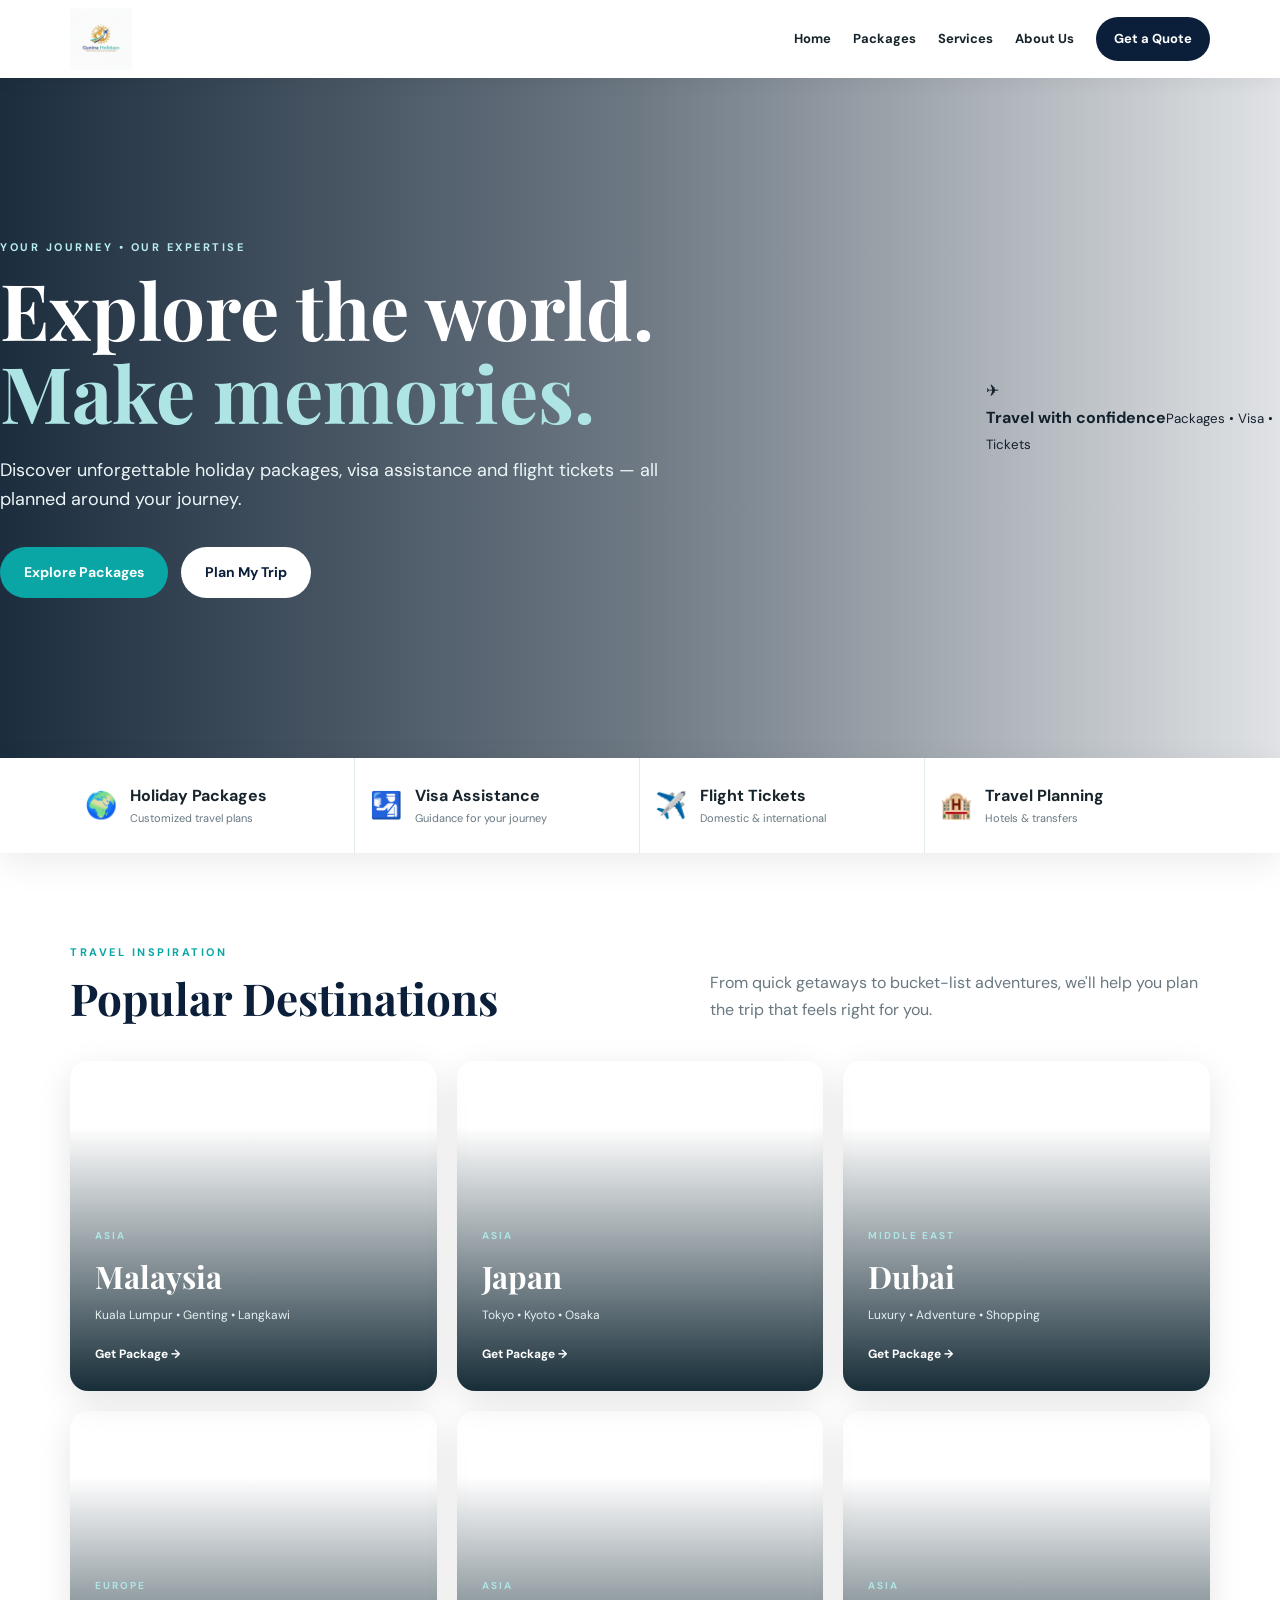
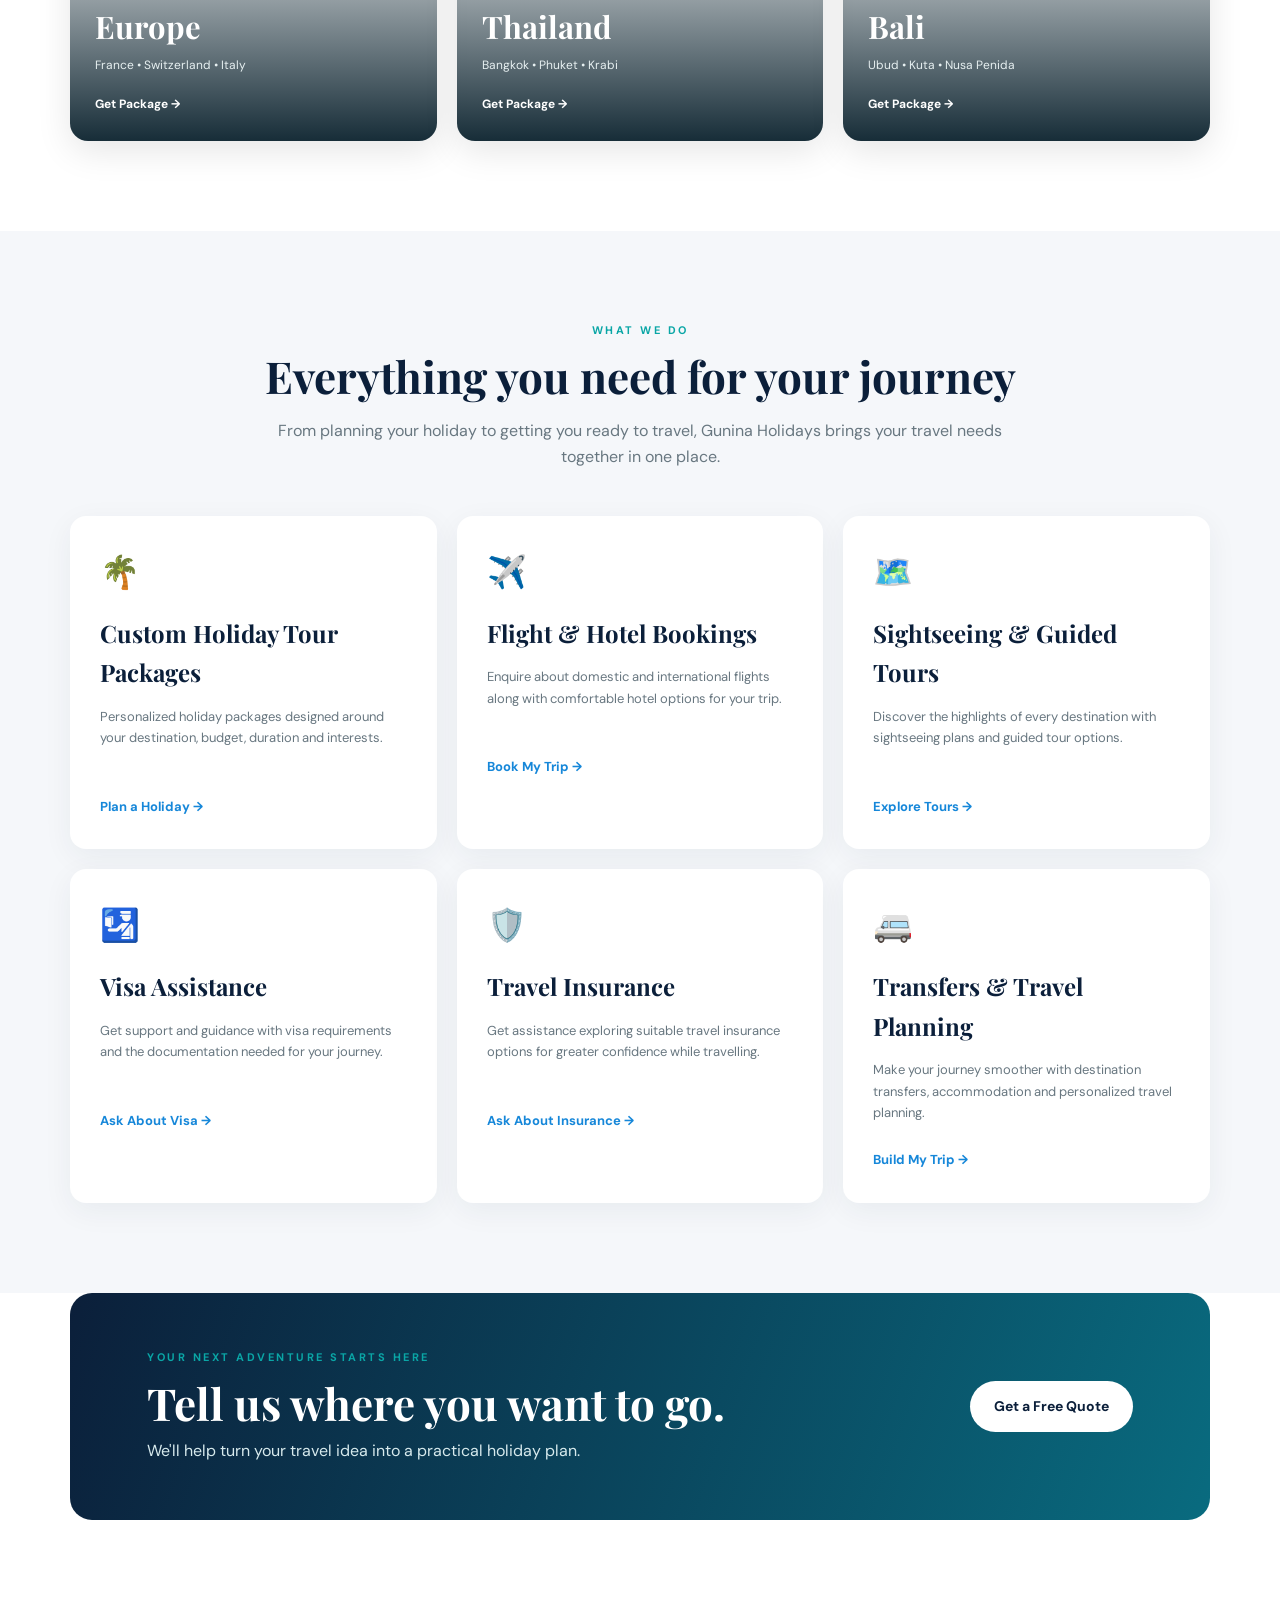
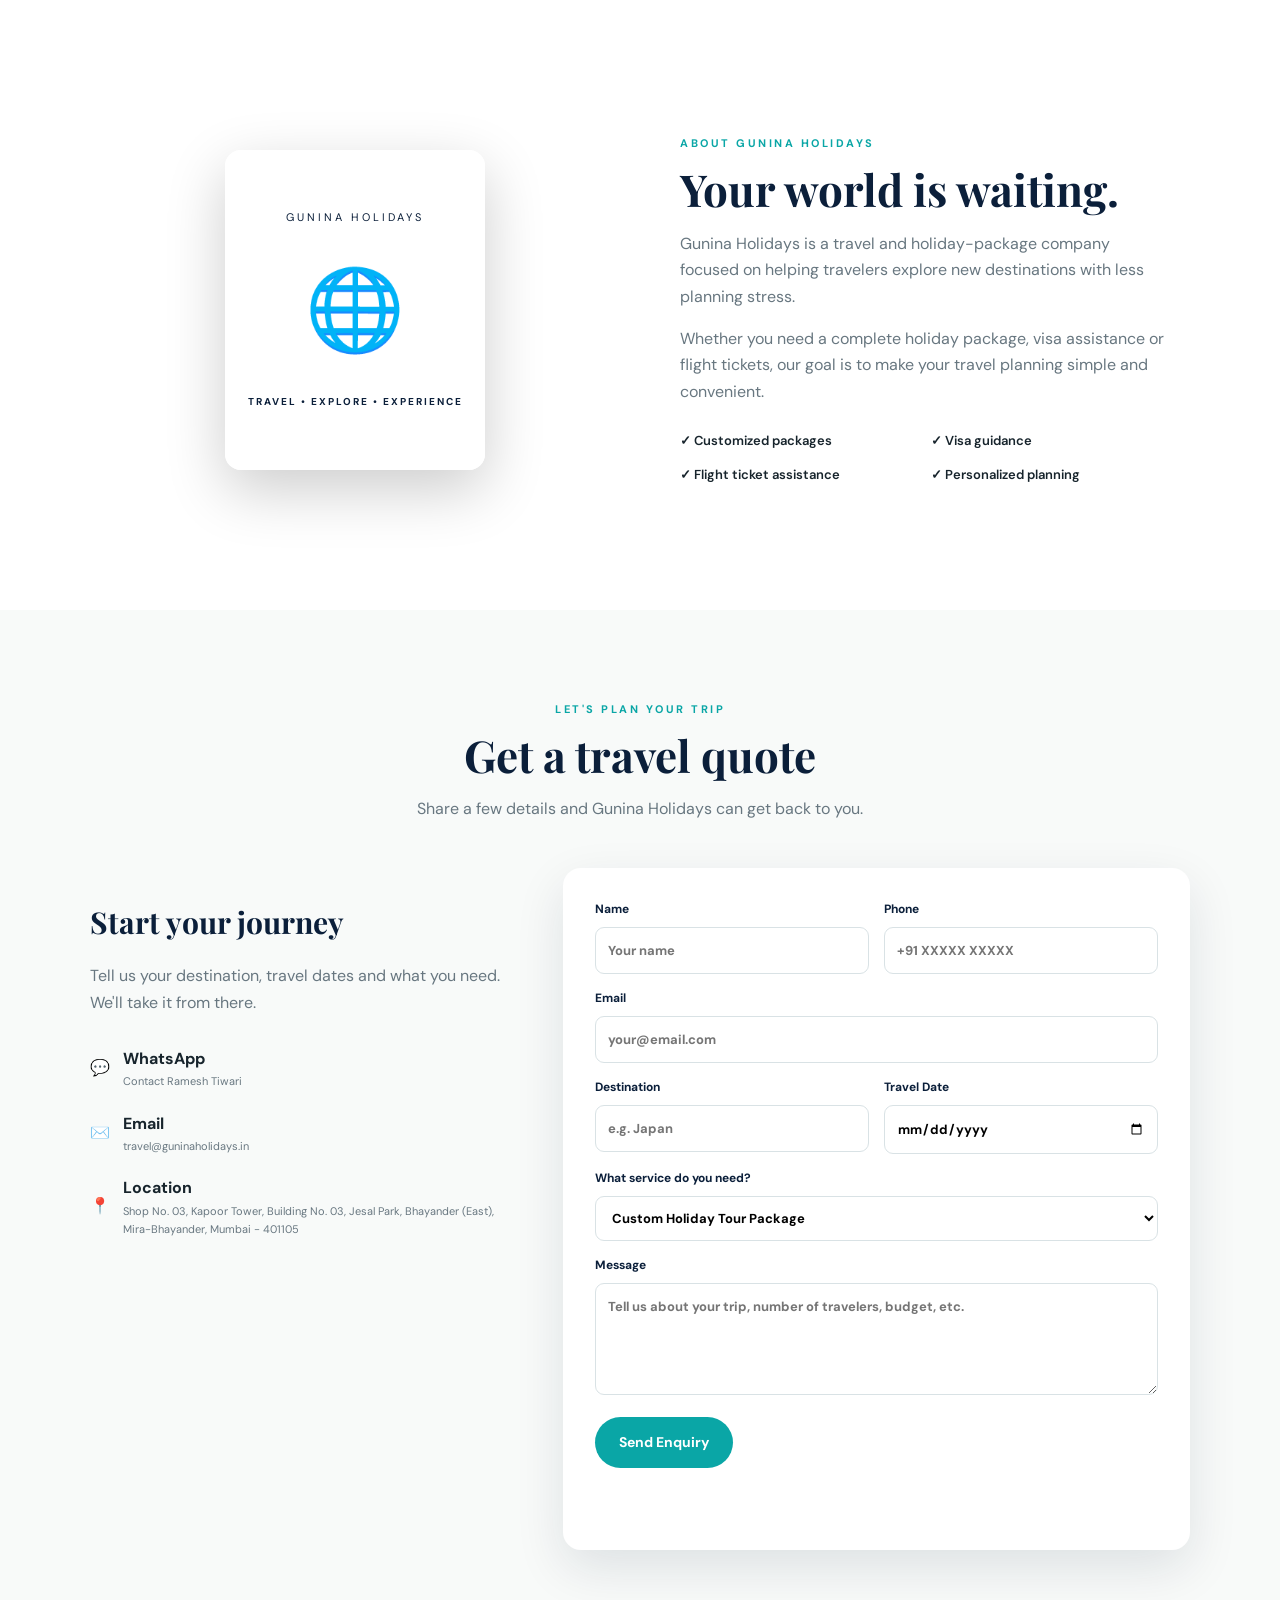
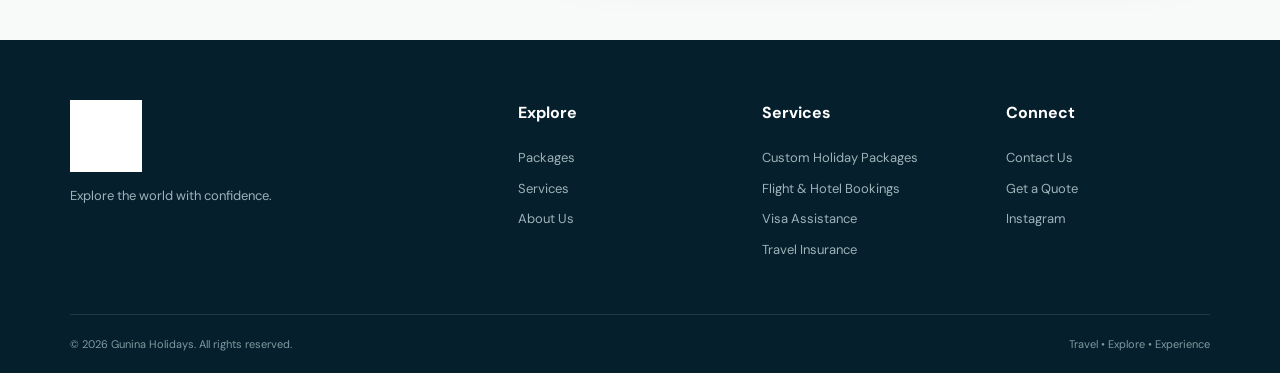
<file: index_gunina_holidays_ready.html>
<!DOCTYPE html>
<html lang="en">
<head>
  <meta charset="UTF-8">
  <meta name="viewport" content="width=device-width, initial-scale=1.0">
  <meta name="description" content="Gunina Holidays - Holiday packages, visa assistance and flight ticket services for destinations around the world.">
  <meta name="keywords" content="Gunina Holidays, holiday packages, travel agency, visa services, flight tickets, international travel">
  <meta name="author" content="Gunina Holidays">
  <meta property="og:title" content="Gunina Holidays | Explore the World">
  <meta property="og:description" content="Holiday packages, visa assistance and flight tickets for your next journey.">
  <meta property="og:type" content="website">
  <title>Gunina Holidays | Explore the World</title>
  <link rel="stylesheet" href="style.css">
  <style>
    .form-message {
      margin-top: 14px;
      font-weight: 600;
      min-height: 24px;
    }
    .form-message.success {
      color: #16803c;
    }
    .form-message.error {
      color: #c62828;
    }
    .quote-form button:disabled {
      opacity: 0.7;
      cursor: wait;
    }
  </style>
</head>
<body>
  <header class="navbar">
    <a class="brand" href="#home">
      <img class="brand-logo" src="gunina-holidays-logo.png" alt="Gunina Holidays - Where dreams meet their real destination">
    </a>
    <button class="menu-toggle" aria-label="Open menu">☰</button>
    <nav class="nav-links">
      <a href="#home">Home</a>
      <a href="#packages">Packages</a>
      <a href="#services">Services</a>
      <a href="#about">About Us</a>
      <a href="#contact" class="nav-cta">Get a Quote</a>
    </nav>
  </header>

  <main>
    <section id="home" class="hero">
      <div class="hero-overlay"></div>
      <div class="hero-content">
        <p class="eyebrow">YOUR JOURNEY • OUR EXPERTISE</p>
        <h1>Explore the world.<br><span>Make memories.</span></h1>
        <p class="hero-text">Discover unforgettable holiday packages, visa assistance and flight tickets — all planned around your journey.</p>
        <div class="hero-actions">
          <a href="#packages" class="btn btn-primary">Explore Packages</a>
          <a href="#contact" class="btn btn-light">Plan My Trip</a>
        </div>
      </div>
      <div class="hero-badge">
        <span>✈</span>
        <div><strong>Travel with confidence</strong><small>Packages • Visa • Tickets</small></div>
      </div>
    </section>

    <section class="quick-services">
      <div><div class="quick-icon">🌍</div><div><strong>Holiday Packages</strong><small>Customized travel plans</small></div></div>
      <div><div class="quick-icon">🛂</div><div><strong>Visa Assistance</strong><small>Guidance for your journey</small></div></div>
      <div><div class="quick-icon">✈️</div><div><strong>Flight Tickets</strong><small>Domestic & international</small></div></div>
      <div><div class="quick-icon">🏨</div><div><strong>Travel Planning</strong><small>Hotels & transfers</small></div></div>
    </section>

    <section id="packages" class="section">
      <div class="section-heading">
        <div>
          <p class="eyebrow">TRAVEL INSPIRATION</p>
          <h2>Popular Destinations</h2>
        </div>
        <p>From quick getaways to bucket-list adventures, we'll help you plan the trip that feels right for you.</p>
      </div>

      <div class="destination-grid">
        <article class="destination-card malaysia">
          <div class="card-content"><span>ASIA</span><h3>Malaysia</h3><p>Kuala Lumpur • Genting • Langkawi</p><a href="#contact">Get Package →</a></div>
        </article>
        <article class="destination-card japan">
          <div class="card-content"><span>ASIA</span><h3>Japan</h3><p>Tokyo • Kyoto • Osaka</p><a href="#contact">Get Package →</a></div>
        </article>
        <article class="destination-card dubai">
          <div class="card-content"><span>MIDDLE EAST</span><h3>Dubai</h3><p>Luxury • Adventure • Shopping</p><a href="#contact">Get Package →</a></div>
        </article>
        <article class="destination-card europe">
          <div class="card-content"><span>EUROPE</span><h3>Europe</h3><p>France • Switzerland • Italy</p><a href="#contact">Get Package →</a></div>
        </article>
        <article class="destination-card thailand">
          <div class="card-content"><span>ASIA</span><h3>Thailand</h3><p>Bangkok • Phuket • Krabi</p><a href="#contact">Get Package →</a></div>
        </article>
        <article class="destination-card bali">
          <div class="card-content"><span>ASIA</span><h3>Bali</h3><p>Ubud • Kuta • Nusa Penida</p><a href="#contact">Get Package →</a></div>
        </article>
      </div>
    </section>

    <section id="services" class="section services-section">
      <div class="center-heading">
        <p class="eyebrow">WHAT WE DO</p>
        <h2>Everything you need for your journey</h2>
        <p>From planning your holiday to getting you ready to travel, Gunina Holidays brings your travel needs together in one place.</p>
      </div>
      <div class="service-grid service-grid-expanded">
        <article class="service-card"><div class="service-icon">🌴</div><h3>Custom Holiday Tour Packages</h3><p>Personalized holiday packages designed around your destination, budget, duration and interests.</p><a href="#contact">Plan a Holiday →</a></article>
        <article class="service-card"><div class="service-icon">✈️</div><h3>Flight & Hotel Bookings</h3><p>Enquire about domestic and international flights along with comfortable hotel options for your trip.</p><a href="#contact">Book My Trip →</a></article>
        <article class="service-card"><div class="service-icon">🗺️</div><h3>Sightseeing & Guided Tours</h3><p>Discover the highlights of every destination with sightseeing plans and guided tour options.</p><a href="#contact">Explore Tours →</a></article>
        <article class="service-card"><div class="service-icon">🛂</div><h3>Visa Assistance</h3><p>Get support and guidance with visa requirements and the documentation needed for your journey.</p><a href="#contact">Ask About Visa →</a></article>
        <article class="service-card"><div class="service-icon">🛡️</div><h3>Travel Insurance</h3><p>Get assistance exploring suitable travel insurance options for greater confidence while travelling.</p><a href="#contact">Ask About Insurance →</a></article>
        <article class="service-card"><div class="service-icon">🚐</div><h3>Transfers & Travel Planning</h3><p>Make your journey smoother with destination transfers, accommodation and personalized travel planning.</p><a href="#contact">Build My Trip →</a></article>
      </div>
    </section>

    <section class="quote-banner">
      <div>
        <p class="eyebrow">YOUR NEXT ADVENTURE STARTS HERE</p>
        <h2>Tell us where you want to go.</h2>
        <p>We'll help turn your travel idea into a practical holiday plan.</p>
      </div>
      <a href="#contact" class="btn btn-light">Get a Free Quote</a>
    </section>

    <section id="about" class="section about-section">
      <div class="about-visual">
        <div class="passport-card">
          <div class="passport-top">GUNINA HOLIDAYS</div>
          <div class="passport-globe">🌐</div>
          <strong>TRAVEL • EXPLORE • EXPERIENCE</strong>
        </div>
      </div>
      <div class="about-copy">
        <p class="eyebrow">ABOUT GUNINA HOLIDAYS</p>
        <h2>Your world is waiting.</h2>
        <p>Gunina Holidays is a travel and holiday-package company focused on helping travelers explore new destinations with less planning stress.</p>
        <p>Whether you need a complete holiday package, visa assistance or flight tickets, our goal is to make your travel planning simple and convenient.</p>
        <div class="about-points">
          <span>✓ Customized packages</span><span>✓ Visa guidance</span><span>✓ Flight ticket assistance</span><span>✓ Personalized planning</span>
        </div>
      </div>
    </section>

    <section id="contact" class="section contact-section">
      <div class="center-heading">
        <p class="eyebrow">LET'S PLAN YOUR TRIP</p>
        <h2>Get a travel quote</h2>
        <p>Share a few details and Gunina Holidays can get back to you.</p>
      </div>
      <div class="contact-layout">
        <div class="contact-info">
          <h3>Start your journey</h3>
          <p>Tell us your destination, travel dates and what you need. We'll take it from there.</p>
          <a class="contact-line" href="https://wa.me/919222336122" target="_blank" rel="noopener">💬 <span><strong>WhatsApp</strong><small>Contact Ramesh Tiwari</small></span></a>
          <a class="contact-line" href="mailto:travel@guninaholidays.in">✉️ <span><strong>Email</strong><small>travel@guninaholidays.in</small></span></a>
          <div class="contact-line">📍 <span><strong>Location</strong><small>Shop No. 03, Kapoor Tower, Building No. 03, Jesal Park, Bhayander (East), Mira-Bhayander, Mumbai - 401105</small></span></div>
        </div>
        <form id="quoteForm" class="quote-form" novalidate>
          <input type="hidden" name="access_key" value="39f1747b-3156-4128-b52c-34c83913263d">
          <input type="hidden" name="subject" value="New Website Enquiry - Gunina Holidays">
          <input type="hidden" name="from_name" value="Gunina Holidays Website">
          <input type="checkbox" name="botcheck" style="display:none">
          <div class="form-row"><label>Name<input name="name" required placeholder="Your name"></label><label>Phone<input name="phone" required placeholder="+91 XXXXX XXXXX"></label></div>
          <label>Email<input name="email" type="email" required placeholder="your@email.com"></label>
          <div class="form-row"><label>Destination<input name="destination" required placeholder="e.g. Japan"></label><label>Travel Date<input name="date" type="date"></label></div>
          <label>What service do you need?<select name="service"><option>Custom Holiday Tour Package</option><option>Flight & Hotel Bookings</option><option>Sightseeing & Guided Tours</option><option>Travel Insurance</option><option>Visa Assistance</option><option>Complete Travel Planning</option></select></label>
          <label>Message<textarea name="message" rows="4" placeholder="Tell us about your trip, number of travelers, budget, etc."></textarea></label>
          <button class="btn btn-primary" type="submit">Send Enquiry</button>
          <p id="formMessage" class="form-message"></p>
        </form>
      </div>
    </section>
  </main>

  <footer>
    <div class="footer-main">
      <div><a class="brand footer-brand" href="#home"><img class="brand-logo" src="gunina-holidays-logo.png" alt="Gunina Holidays - Where dreams meet their real destination"></a><p>Explore the world with confidence.</p></div>
      <div><h4>Explore</h4><a href="#packages">Packages</a><a href="#services">Services</a><a href="#about">About Us</a></div>
      <div><h4>Services</h4><a href="#contact">Custom Holiday Packages</a><a href="#contact">Flight & Hotel Bookings</a><a href="#contact">Visa Assistance</a><a href="#contact">Travel Insurance</a></div>
      <div><h4>Connect</h4><a href="#contact">Contact Us</a><a href="#contact">Get a Quote</a><a href="https://www.instagram.com/guninaholidays.ind/" target="_blank" rel="noopener" aria-label="Instagram">Instagram</a></div>
    </div>
    <div class="footer-bottom"><span>© 2026 Gunina Holidays. All rights reserved.</span><span>Travel • Explore • Experience</span></div>
  </footer>

  <script>
    const quoteForm = document.getElementById("quoteForm");
    const formMessage = document.getElementById("formMessage");

    quoteForm.addEventListener("submit", async function (event) {
      event.preventDefault();

      const submitButton = quoteForm.querySelector('button[type="submit"]');
      const accessKey = quoteForm.querySelector('input[name="access_key"]').value.trim();

      formMessage.textContent = "";
      formMessage.className = "form-message";

      if (!accessKey || accessKey === "39f1747b-3156-4128-b52c-34c83913263d") {
        formMessage.textContent =
          "The enquiry form is ready, but the Web3Forms Access Key still needs to be added.";
        formMessage.className = "form-message error";
        return;
      }

      if (!quoteForm.checkValidity()) {
        quoteForm.reportValidity();
        return;
      }

      submitButton.disabled = true;
      submitButton.textContent = "Sending...";

      try {
        const formData = new FormData(quoteForm);
        const response = await fetch("https://api.web3forms.com/submit", {
          method: "POST",
          headers: {
            "Accept": "application/json"
          },
          body: formData
        });

        const result = await response.json();

        if (response.ok && result.success) {
          formMessage.textContent =
            "Thank you! Your enquiry has been submitted successfully. We will contact you shortly.";
          formMessage.className = "form-message success";
          quoteForm.reset();
        } else {
          throw new Error(result.message || "Unable to submit the enquiry.");
        }
      } catch (error) {
        console.error("Web3Forms error:", error);
        formMessage.textContent =
          "Sorry, we couldn't submit your enquiry. Please try again or contact us on WhatsApp.";
        formMessage.className = "form-message error";
      } finally {
        submitButton.disabled = false;
        submitButton.textContent = "Send Enquiry";
      }
    });
  </script>
  <script src="script.js"></script>
</body>
</html>
</file>
<file: style.css>
@import url('https://fonts.googleapis.com/css2?family=DM+Sans:wght@400;500;600;700&family=Playfair+Display:wght@600;700&display=swap');

:root{
  --navy:#0b1f3a;
  --blue:#1687d9;
  --teal:#0aa6a6;
  --cream:#f5f7fa;
  --gold:#f4b942;
  --ink:#17242c;
  --muted:#687780;
  --white:#fff;
  --line:#e3eaee;
  --shadow:0 18px 50px rgba(11,31,58,.11);
}

*{box-sizing:border-box}
html{scroll-behavior:smooth;scroll-padding-top:90px}
body{margin:0;font-family:'DM Sans',Arial,sans-serif;color:var(--ink);background:#fff;line-height:1.65}
a{text-decoration:none;color:inherit}
button,input,select,textarea{font:inherit}
button{cursor:pointer}

.navbar{
  position:sticky;top:0;z-index:100;height:78px;padding:0 5.5%;
  display:flex;align-items:center;justify-content:space-between;
  background:rgba(255,255,255,.97);backdrop-filter:blur(14px);
  box-shadow:0 2px 20px rgba(0,0,0,.06)
}
.brand{display:flex;align-items:center;color:var(--navy)}
.brand-logo{display:block;width:190px;height:auto;max-height:62px;object-fit:contain;object-position:left center}
.nav-links{display:flex;gap:22px;align-items:center;font-size:13px;font-weight:700}
.nav-links a{transition:.2s}
.nav-links a:hover{color:var(--blue)}
.nav-whatsapp{color:#16803c!important}
.nav-cta{background:var(--navy);color:#fff!important;padding:11px 18px;border-radius:30px}
.menu-toggle{display:none;border:0;background:none;font-size:28px;color:var(--navy)}

.hero{
  min-height:680px;position:relative;display:flex;align-items:center;
  background-image:url('https://images.unsplash.com/photo-1500534623283-312aade485b7?auto=format&fit=crop&w=2200&q=85');
  background-size:cover;background-position:center
}
.hero-overlay{position:absolute;inset:0;background:linear-gradient(90deg,rgba(5,24,43,.91),rgba(5,24,43,.58),rgba(5,24,43,.12))}
.hero-content{position:relative;color:#fff;width:min(1160px,88%);margin:auto;padding:60px 0}
.eyebrow{letter-spacing:2.5px;font-size:11px;font-weight:700;color:var(--teal);margin:0 0 12px}
.hero .eyebrow{color:#b8eeee}
.hero h1{font-family:'Playfair Display',Georgia,serif;font-size:clamp(45px,6.5vw,78px);line-height:1.06;margin:0 0 22px;max-width:850px}
.hero h1 span{color:#aee5e4}
.hero-text{font-size:18px;max-width:670px;color:#edf6f7;margin:0 0 32px}
.hero-actions{display:flex;gap:13px;flex-wrap:wrap}
.btn{display:inline-block;border:0;border-radius:30px;padding:14px 24px;font-weight:700;cursor:pointer;font-size:14px;transition:.2s}
.btn:hover{transform:translateY(-2px)}
.btn-primary{background:var(--teal);color:#fff}
.btn-primary:hover{background:#078b8b}
.btn-light{background:#fff;color:var(--navy)}
.btn-outline{background:#fff;color:var(--navy);border:1px solid #d8e2e7}
.hero-trust{display:flex;gap:22px;flex-wrap:wrap;margin-top:38px;font-size:12px;font-weight:600;color:#e6f3f5}
.hero-trust span{border-left:2px solid rgba(174,229,228,.55);padding-left:10px}

.quick-services{
  display:grid;grid-template-columns:repeat(4,1fr);padding:0 5.5%;background:#fff;
  box-shadow:0 10px 35px rgba(0,0,0,.08);position:relative;z-index:2
}
.quick-services>div{padding:25px 15px;display:flex;gap:13px;align-items:center;border-right:1px solid var(--line)}
.quick-services>div:last-child{border:0}
.quick-icon{font-size:26px}
.quick-services strong,.quick-services small{display:block}
.quick-services small{font-size:11px;color:var(--muted)}

.quick-enquiry{
  width:min(1100px,88%);margin:45px auto 0;padding:22px 26px;border:1px solid var(--line);
  border-radius:18px;background:#fff;box-shadow:var(--shadow);
  display:flex;justify-content:space-between;align-items:center;gap:20px
}
.quick-enquiry h2{margin:0;color:var(--navy);font-family:'Playfair Display',serif;font-size:28px}
.quick-enquiry .eyebrow{margin-bottom:4px}

.section{padding:90px 5.5%}
.section-heading{display:flex;justify-content:space-between;align-items:end;gap:40px;margin-bottom:38px}
.section-heading>p{max-width:500px;color:var(--muted);margin:0}
.section h2,.center-heading h2,.about-copy h2,.quote-banner h2,.about-text-card h2{font-family:'Playfair Display',Georgia,serif;font-size:44px;line-height:1.15;margin:0;color:var(--navy)}
.center-heading{text-align:center;max-width:760px;margin:0 auto 45px}
.center-heading>p:last-child{color:var(--muted)}

.destination-grid{display:grid;grid-template-columns:repeat(3,1fr);gap:20px}
.destination-card{min-height:330px;border-radius:18px;overflow:hidden;position:relative;background-size:cover;background-position:center;box-shadow:0 10px 35px rgba(0,0,0,.1);transition:.25s}
.destination-card:hover{transform:translateY(-5px)}
.destination-card:before{content:"";position:absolute;inset:0;background:linear-gradient(transparent 20%,rgba(3,27,39,.92))}
.malaysia{background-image:url('https://images.unsplash.com/photo-1596422846543-75c6fc197f07?auto=format&fit=crop&w=1000&q=80')}
.japan{background-image:url('https://images.unsplash.com/photo-1493976040374-85c8e12f0c0e?auto=format&fit=crop&w=1000&q=80')}
.dubai{background-image:url('https://images.unsplash.com/photo-1512453979798-5ea266f8880c?auto=format&fit=crop&w=1000&q=80')}
.europe{background-image:url('https://images.unsplash.com/photo-1502602898657-3e91760cbb34?auto=format&fit=crop&w=1000&q=80')}
.thailand{background-image:url('https://images.unsplash.com/photo-1552465011-b4e21bf6e79a?auto=format&fit=crop&w=1000&q=80')}
.bali{background-image:url('https://images.unsplash.com/photo-1537996194471-e657df975ab4?auto=format&fit=crop&w=1000&q=80')}
.card-content{position:absolute;bottom:0;left:0;right:0;padding:25px;color:#fff}
.card-content span{font-size:10px;letter-spacing:2px;color:#aee5e4;font-weight:700}
.card-content h3{font-family:'Playfair Display',serif;font-size:31px;margin:4px 0}
.card-content p{font-size:12px;margin:0 0 14px;color:#e7f0f1}
.card-content a{font-weight:700;font-size:12px;color:#fff}

.visa-section{background:linear-gradient(180deg,#f7fbfc,#fff)}
.visa-grid{display:grid;grid-template-columns:repeat(4,1fr);gap:15px;max-width:1100px;margin:auto}
.visa-card{background:#fff;border:1px solid var(--line);border-radius:15px;padding:23px;display:grid;grid-template-columns:auto 1fr;column-gap:12px;align-items:center;box-shadow:0 7px 25px rgba(11,31,58,.05);transition:.2s}
.visa-card:hover{transform:translateY(-3px);border-color:#b9dbe8;box-shadow:var(--shadow)}
.visa-card span{font-size:30px;grid-row:span 2}
.visa-card strong{color:var(--navy);font-size:14px}
.visa-card small{color:var(--muted);font-size:11px}
.center-action{text-align:center;margin-top:30px}

.services-section{background:var(--cream)}
.service-grid{display:grid;grid-template-columns:repeat(3,1fr);gap:20px}
.service-card{background:#fff;border-radius:16px;padding:30px;box-shadow:0 8px 30px rgba(9,43,61,.06);transition:.2s}
.service-card:hover{transform:translateY(-4px);box-shadow:var(--shadow)}
.service-icon{font-size:32px}
.service-card h3{font-family:'Playfair Display',serif;color:var(--navy);font-size:24px;margin:15px 0 8px}
.service-card p{color:var(--muted);font-size:13px;min-height:74px}
.service-card a{color:var(--blue);font-weight:700;font-size:13px}

.steps-section{background:#fff}
.steps-grid{display:grid;grid-template-columns:repeat(4,1fr);gap:20px;max-width:1100px;margin:auto}
.step{border-top:3px solid var(--teal);padding:25px 10px}
.step>span{font-size:12px;letter-spacing:2px;color:var(--teal);font-weight:700}
.step h3{font-family:'Playfair Display',serif;color:var(--navy);font-size:22px;margin:10px 0 8px}
.step p{color:var(--muted);font-size:13px;margin:0}

.why-section{background:#f8faf9}
.about-section{display:grid;grid-template-columns:1fr 1fr;gap:80px;align-items:center;max-width:1200px;margin:auto}
.about-visual{min-height:420px;border-radius:24px;background:url('https://images.unsplash.com/photo-1452421822248-d4c2b47f0c81?auto=format&fit=crop&w=1200&q=80') center/cover;display:grid;place-items:center}
.passport-card{width:260px;height:320px;border-radius:16px;background:rgba(255,255,255,.94);box-shadow:0 20px 60px rgba(0,0,0,.2);display:flex;flex-direction:column;align-items:center;justify-content:center;color:var(--navy);gap:18px}
.passport-top{letter-spacing:3px;font-size:11px}
.passport-globe{font-size:80px}
.passport-card strong{font-size:10px;letter-spacing:2px}
.about-copy>p:not(.eyebrow),.about-text-card>p:not(.eyebrow){color:var(--muted)}
.about-points{display:grid;grid-template-columns:1fr 1fr;gap:12px;margin-top:25px;font-weight:600;font-size:13px}

.about-text-section{padding-top:0;background:#f8faf9}
.about-text-card{max-width:1050px;margin:auto;background:#fff;border-radius:22px;padding:50px;box-shadow:var(--shadow)}
.about-text-card p{max-width:850px}

.guide-section{background:#fff}
.guide-grid{display:grid;grid-template-columns:repeat(3,1fr);gap:20px}
.guide-grid article{border:1px solid var(--line);border-radius:17px;padding:28px;background:#fff}
.guide-grid span{font-size:10px;letter-spacing:2px;color:var(--teal);font-weight:700}
.guide-grid h3{font-family:'Playfair Display',serif;color:var(--navy);font-size:25px;margin:10px 0}
.guide-grid p{color:var(--muted);font-size:13px}
.guide-grid a{font-size:12px;color:var(--blue);font-weight:700}

.reviews-section{background:var(--cream)}
.review-note{max-width:750px;margin:auto;text-align:center;background:#fff;border-radius:20px;padding:40px;box-shadow:var(--shadow)}
.stars{font-size:24px;letter-spacing:4px;color:var(--gold)}
.review-note h3{font-family:'Playfair Display',serif;color:var(--navy);font-size:27px;margin:10px 0}
.review-note p{color:var(--muted);font-size:13px;margin-bottom:25px}

.quote-banner{margin:0 5.5% 90px;border-radius:22px;padding:55px 6%;background:linear-gradient(110deg,var(--navy),#096b7f);color:#fff;display:flex;align-items:center;justify-content:space-between;gap:30px}
.quote-banner h2{color:#fff;margin-bottom:10px}
.quote-banner p:last-child{margin:0;color:#d7eaed}

.contact-section{background:#f8faf9}
.contact-layout{max-width:1100px;margin:auto;display:grid;grid-template-columns:.8fr 1.2fr;gap:55px}
.contact-info{padding:30px 0}
.contact-info h3{font-family:'Playfair Display',serif;color:var(--navy);font-size:30px;margin:0 0 10px}
.contact-info>p{color:var(--muted);margin-bottom:30px}
.contact-line{display:flex;gap:13px;align-items:center;margin:20px 0}
.contact-line span strong,.contact-line span small{display:block}
.contact-line small{font-size:11px;color:var(--muted)}
.contact-actions{display:flex;gap:10px;flex-wrap:wrap;margin-top:30px}

.quote-form{background:#fff;padding:32px;border-radius:18px;box-shadow:var(--shadow)}
.form-row{display:grid;grid-template-columns:1fr 1fr;gap:15px}
.traveller-row{display:grid;grid-template-columns:repeat(3,1fr);gap:12px}
label{display:block;font-size:12px;font-weight:700;margin-bottom:15px;color:var(--navy)}
input,select,textarea{width:100%;margin-top:7px;border:1px solid #d9e2e5;border-radius:9px;padding:12px;font:inherit;font-size:13px;outline:none;background:#fff}
input:focus,select:focus,textarea:focus{border-color:var(--teal);box-shadow:0 0 0 3px rgba(10,166,166,.08)}
.form-submit{width:100%;margin-top:3px}
.form-message{margin-top:14px;min-height:24px;font-size:12px;font-weight:600;line-height:1.5}
.form-message.success{color:#16803c}
.form-message.error{color:#c62828}
.form-note{font-size:10px;color:var(--muted);margin:4px 0 0}
.quote-form button:disabled{opacity:.7;cursor:wait}

footer{background:#061f2c;color:#d8e7ea;padding:60px 5.5% 20px}
.footer-main{display:grid;grid-template-columns:2fr 1fr 1fr 1fr;gap:40px;padding-bottom:45px}
.footer-brand{color:#fff}
.footer-brand .brand-logo{width:210px;max-height:72px;filter:brightness(0) invert(1)}
.footer-main p{color:#9eb3b9;font-size:13px;max-width:360px}
.footer-main h4{color:#fff;margin-top:0}
.footer-main>div>a:not(.brand){display:block;color:#9eb3b9;font-size:13px;margin:9px 0}
.footer-main>div>a:hover{color:#fff}
.footer-social a{font-weight:700;color:#fff!important}
.footer-bottom{border-top:1px solid #1b3a45;padding-top:20px;display:flex;justify-content:space-between;font-size:11px;color:#809aa2}

.mobile-contact-bar{display:none}

@media(max-width:1050px){
  .nav-links{gap:13px;font-size:12px}
  .visa-grid{grid-template-columns:repeat(2,1fr)}
  .steps-grid{grid-template-columns:repeat(2,1fr)}
}
@media(max-width:900px){
  .nav-links{display:none;position:absolute;top:78px;left:0;right:0;background:#fff;padding:20px 6%;flex-direction:column;align-items:flex-start;box-shadow:0 15px 25px rgba(0,0,0,.08)}
  .nav-links.open{display:flex}
  .menu-toggle{display:block}
  .hero{min-height:620px}
  .destination-grid,.service-grid,.guide-grid{grid-template-columns:1fr 1fr}
  .about-section,.contact-layout{grid-template-columns:1fr}
  .about-visual{min-height:350px}
  .footer-main{grid-template-columns:2fr 1fr 1fr}
}
@media(max-width:600px){
  body{padding-bottom:64px}
  .navbar{height:70px;padding:0 5%}
  .nav-links{top:70px}
  .brand-logo{width:155px;max-height:54px}
  .hero{min-height:650px}
  .hero-content{width:90%}
  .hero h1{font-size:47px}
  .hero-text{font-size:15px}
  .hero-trust{display:grid;grid-template-columns:1fr 1fr;gap:12px;font-size:10px}
  .quick-services{grid-template-columns:1fr;padding:0 5%}
  .quick-services>div{border-right:0;border-bottom:1px solid var(--line)}
  .quick-enquiry{width:90%;display:block;margin-top:25px;padding:22px}
  .quick-enquiry .btn{margin-top:18px}
  .section{padding:65px 5%}
  .section-heading{display:block}
  .section-heading>p{margin-top:15px}
  .section h2,.center-heading h2,.about-copy h2,.quote-banner h2,.about-text-card h2{font-size:34px}
  .destination-grid,.service-grid,.guide-grid,.visa-grid,.steps-grid{grid-template-columns:1fr}
  .destination-card{min-height:290px}
  .quote-banner{margin:0 5% 65px;padding:35px 28px;display:block}
  .quote-banner .btn{margin-top:22px}
  .about-points{grid-template-columns:1fr}
  .about-text-card{padding:32px 25px}
  .form-row,.traveller-row{grid-template-columns:1fr}
  .footer-main{grid-template-columns:1fr 1fr}
  .footer-main>div:first-child{grid-column:1/-1}
  .footer-brand .brand-logo{width:185px}
  .footer-bottom{display:block}
  .footer-bottom span{display:block;margin:6px 0}
  .mobile-contact-bar{display:grid;grid-template-columns:1fr 1fr;position:fixed;left:0;right:0;bottom:0;z-index:200;height:58px;background:#fff;box-shadow:0 -5px 20px rgba(0,0,0,.12)}
  .mobile-contact-bar a{display:grid;place-items:center;font-weight:700;font-size:13px}
  .mobile-contact-bar a:first-child{color:var(--navy);border-right:1px solid var(--line)}
  .mobile-contact-bar a:last-child{background:#16803c;color:#fff}
}


/* Destination picker, visa picker and feedback modals */
.card-plan{background:none;border:0;padding:0;color:#fff;font-weight:700;font-size:12px;cursor:pointer}
.card-plan:hover{text-decoration:underline}
.visa-card{font:inherit;text-align:left;cursor:pointer}
.visa-other-btn{border:1px solid var(--line)}
.modal{display:none;position:fixed;inset:0;z-index:1000;padding:25px;align-items:center;justify-content:center}
.modal.open{display:flex}
.modal-backdrop{position:absolute;inset:0;background:rgba(3,18,30,.72);backdrop-filter:blur(5px)}
.modal-panel{position:relative;z-index:1;width:min(980px,96vw);max-height:92vh;overflow:auto;background:#fff;border-radius:22px;padding:34px;box-shadow:0 30px 100px rgba(0,0,0,.3)}
.modal-panel h2{font-family:'Playfair Display',Georgia,serif;color:var(--navy);font-size:38px;line-height:1.15;margin:0 0 8px}
.modal-intro{color:var(--muted);margin:0 0 25px;font-size:13px}
.modal-close{position:absolute;right:16px;top:12px;width:38px;height:38px;border:0;border-radius:50%;background:#f1f5f7;color:var(--navy);font-size:28px;line-height:1}
.picker-step{margin:20px 0}
.picker-label{font-weight:800;color:var(--navy);margin-bottom:10px}
.country-picker,.place-picker,.other-visa-grid{display:grid;grid-template-columns:repeat(4,1fr);gap:10px}
.country-option,.place-option,.other-visa-option{border:1px solid var(--line);background:#fff;border-radius:12px;padding:12px;text-align:left;cursor:pointer;transition:.2s}
.country-option:hover,.place-option:hover,.other-visa-option:hover{border-color:var(--teal);transform:translateY(-1px)}
.country-option.active,.place-option.selected,.other-visa-option.selected{background:#eafafa;border-color:var(--teal);box-shadow:0 0 0 2px rgba(10,166,166,.1)}
.country-option strong,.place-option strong,.other-visa-option strong{display:block;color:var(--navy);font-size:13px}
.country-option small,.place-option small,.other-visa-option small{color:var(--muted);font-size:10px}
.selection-summary{margin-top:25px;padding:16px;border-radius:14px;background:#f7fafb;border:1px solid var(--line)}
.selection-summary strong{display:block;color:var(--navy);margin-bottom:9px}
#selectionTags{display:flex;gap:7px;flex-wrap:wrap}
.selection-tag{display:inline-flex;align-items:center;gap:5px;padding:6px 9px;border-radius:20px;background:var(--navy);color:#fff;font-size:11px}
.selection-tag button{border:0;background:none;color:#fff;padding:0;font-size:15px;line-height:1}
.empty-selection{color:var(--muted);font-size:11px}
.picker-enquire,.visa-enquire{margin-top:18px;width:100%}
.picker-enquire:disabled,.visa-enquire:disabled{opacity:.45;cursor:not-allowed;transform:none}
.feedback-panel{width:min(620px,96vw)}
.feedback-panel form label{margin-bottom:13px}
body.modal-open{overflow:hidden}
@media(max-width:900px){
  .country-picker,.place-picker,.other-visa-grid{grid-template-columns:repeat(2,1fr)}
}
@media(max-width:600px){
  .modal{padding:10px}
  .modal-panel{padding:25px 18px;border-radius:17px;max-height:95vh}
  .modal-panel h2{font-size:30px}
  .country-picker,.place-picker,.other-visa-grid{grid-template-columns:1fr 1fr}
}

.singapore{background-image:url('https://images.unsplash.com/photo-1525625293386-3f8f99389edd?auto=format&fit=crop&w=1000&q=80')}
.vietnam{background-image:url('https://images.unsplash.com/photo-1528127269322-539801943592?auto=format&fit=crop&w=1000&q=80')}
.turkey{background-image:url('https://images.unsplash.com/photo-1524231757912-21f4fe3a7200?auto=format&fit=crop&w=1000&q=80')}
.switzerland{background-image:url('https://images.unsplash.com/photo-1530122037265-a5f1f91d3b99?auto=format&fit=crop&w=1000&q=80')}
.france{background-image:url('https://images.unsplash.com/photo-1502602898657-3e91760cbb34?auto=format&fit=crop&w=1000&q=80')}
.italy{background-image:url('https://images.unsplash.com/photo-1529260830199-42c24126f198?auto=format&fit=crop&w=1000&q=80')}
.australia{background-image:url('https://images.unsplash.com/photo-1543202700-93f0700cb3da?auto=format&fit=crop&w=1000&q=85')}
.newzealand{background-image:url('https://images.unsplash.com/photo-1469521669194-babb45599def?auto=format&fit=crop&w=1000&q=80')}
.usa{background-image:url('https://images.unsplash.com/photo-1485871981521-5b1fd3805eee?auto=format&fit=crop&w=1000&q=80')}
.canada{background-image:url('https://images.unsplash.com/photo-1503614472-8c93d56e92ce?auto=format&fit=crop&w=1000&q=80')}
.egypt{background-image:url('https://images.unsplash.com/photo-1568322445389-f64ac2515020?auto=format&fit=crop&w=1000&q=85')}
.mauritius{background-image:url('https://images.unsplash.com/photo-1512100356356-de1b84283e18?auto=format&fit=crop&w=1000&q=80')}
.maldives{background-image:url('https://images.unsplash.com/photo-1514282401047-d79a71a590e8?auto=format&fit=crop&w=1000&q=80')}
.sri-lanka{background-image:url('https://images.unsplash.com/photo-1612862862126-865765df2ded?auto=format&fit=crop&w=1000&q=85')}
.greece{background-image:url('https://images.unsplash.com/photo-1603565816030-6b389eeb23cb?auto=format&fit=crop&w=1000&q=80')}


/* More Countries */
.more-countries{background-image:linear-gradient(135deg,rgba(11,31,58,.95),rgba(10,166,166,.72)),url('https://images.unsplash.com/photo-1526778548025-fa2f459cd5c1?auto=format&fit=crop&w=1000&q=80');}
.more-countries:before{background:linear-gradient(transparent 10%,rgba(3,27,39,.9))}
.country-picker{max-height:52vh;overflow:auto;padding:4px;}
.other-visa-grid{max-height:58vh;overflow:auto;padding:4px;}
.country-option,.other-visa-option{min-height:70px;}
@media(max-width:600px){.country-picker,.other-visa-grid{max-height:58vh;overflow:auto;}}

/* Famous place photo cards inside the destination selector */
.place-picker{grid-template-columns:repeat(3,1fr);align-items:stretch;}
.place-option{padding:0;overflow:hidden;display:flex;flex-direction:column;min-width:0;background:#fff;}
.place-option.selected{box-shadow:0 0 0 3px rgba(10,166,166,.18),0 10px 28px rgba(11,31,58,.10);}
.place-photo-wrap{position:relative;width:100%;height:155px;background:linear-gradient(135deg,#eaf4f5,#dce9ed);overflow:hidden;}
.place-photo{display:block;width:100%;height:100%;object-fit:cover;transition:transform .25s ease;}
.place-option:hover .place-photo{transform:scale(1.04);}
.place-photo-loading{position:absolute;inset:0;display:flex;align-items:center;justify-content:center;font-size:11px;font-weight:700;color:#607681;background:rgba(255,255,255,.55);}
.place-info{padding:13px 14px 15px;text-align:left;}
.place-info strong{font-size:15px!important;margin-bottom:4px;}
.place-info small{font-size:10px!important;letter-spacing:.2px;}
.place-description{margin:9px 0 0;color:var(--muted);font-size:11px;line-height:1.55;display:-webkit-box;-webkit-line-clamp:4;-webkit-box-orient:vertical;overflow:hidden;}
@media(max-width:900px){.place-picker{grid-template-columns:repeat(2,1fr);}}
@media(max-width:600px){.place-picker{grid-template-columns:1fr;}.place-photo-wrap{height:185px;}.place-description{-webkit-line-clamp:5;}}
</file>
